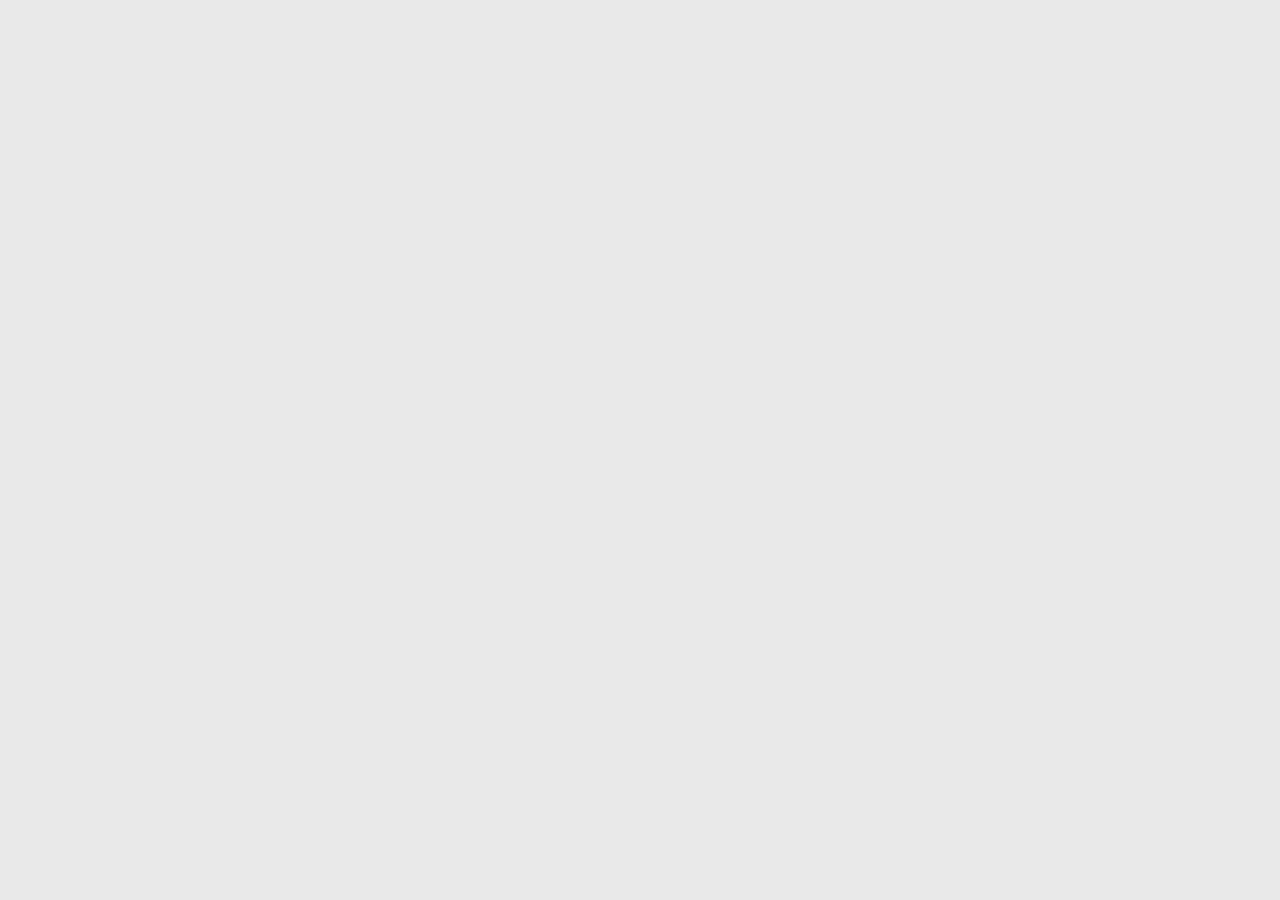
<file: ab_category.html>
<!DOCTYPE html>
<html lang="ko">

<head>
  <meta charset="utf-8">
  <meta name="viewport" content="width=device-width, initial-scale=1.0">
  <link rel="stylesheet" href="./static/css/common.css">
  <link rel="stylesheet" href="./static/css/main.css?v=201026">
  <title></title>
</head>

<body class="body-bg" style="position:relative;">
  <div class="wrap animation_wrap">
    <div class="cat_title">
      <h1>Workshop I</h1>
    </div>
    <div class="cat_contents">
      <div class="session_m_title">
        <div class="session_title">
          <span>중간제목 2</span>
          <span>담당자6/세계김치연구소</span>
          <span>2/13(목), 10:00 ~ 11:00 / Hall A</span>
        </div>
        <div class="sesstion_btn">
          <a href="./question.html?id=1&amp;s_id=43&amp;m_id=1">
            <span></span>
          </a>
        </div>
        <!-- <div class="session_arrow"></div> -->
      </div><!-- m 타이틀 영역 끝 -->
      <div class="session_content_wrap">
        <div class="sesstion_content">
          <div class="ab_cnt">
            <table class="ab_table">
              <tbody>
                <tr>
                  <td>
                    <div class="img-ratio_wrap">
                      <div class="img-ratio_h">
                        <div class="img-ratio_cen"><img src="./static/images/img_human.png" alt=""></div>
                      </div>
                    </div>
                  </td>
                  <td class="ab_title"><a href="./ab_detail.html?id=41">
                      <h1 class="ab_title-h1">국가의 세입·세출의 결산, 국가 및 법률이 정한 단체의 회계검사와 행정기관 및 공무원의 직무에 관한 감찰을 하기 위하여 대통령 소속하에 감사원을 둔다.</h1>
                    </a></td>
                  <td></td>
                </tr>
                <tr>
                  <td class="ab_like" data-id="41"><span class="btn_like"></span></td>
                  <td class="ab_info_wrap"><a href="./ab_detail.html?id=41">
                      <h2 class="ab_name-h2">a담당자4 교수</h2>
                      <p class="ab_info">국제백신연구소<br>(김지은, 한유진, 정은지)<br> <span class="ab_time">2/21(금), 9:00 ~ 9:30</span> / Hall A</p>
                    </a></td>
                  <td></td>
                </tr>
              </tbody>
            </table>
          </div>
          <div class="ab_cnt">
            <table class="ab_table">
              <tbody>
                <tr>
                  <td>
                    <div class="img-ratio_wrap">
                      <div class="img-ratio_h">
                        <div class="img-ratio_cen"><img src="./static/images/img_human.png" alt=""></div>
                      </div>
                    </div>
                  </td>
                  <td class="ab_title"><a href="./ab_detail.html?id=41">
                      <h1 class="ab_title-h1">국가의 세입·세출의 결산, 국가 및 법률이 정한 단체의 회계검사와 행정기관 및 공무원의 직무에 관한 감찰을 하기 위하여 대통령 소속하에 감사원을 둔다.</h1>
                    </a></td>
                  <td></td>
                </tr>
                <tr>
                  <td class="ab_like" data-id="41"><span class="btn_like"></span></td>
                  <td class="ab_info_wrap"><a href="./ab_detail.html?id=41">
                      <h2 class="ab_name-h2">a담당자4 교수</h2>
                      <p class="ab_info">국제백신연구소<br>(김지은, 한유진, 정은지)<br> <span class="ab_time">2/21(금), 9:00 ~ 9:30</span> / Hall A</p>
                    </a></td>
                  <td></td>
                </tr>
              </tbody>
            </table>
          </div>
        </div>
      </div><!--컨텐츠영역 끝-->
      <div class="session_m_title">
        <div class="session_title">
          <span>중간제목 2</span>
          <span>담당자6/세계김치연구소</span>
          <span>2/13(목), 10:00 ~ 11:00 / Hall A</span>
        </div>
        <div class="sesstion_btn">
          <a href="./question.html?id=1&amp;s_id=43&amp;m_id=1">
            <span></span>
          </a>
        </div>
        <!-- <div class="session_arrow"></div> -->
      </div><!-- m 타이틀 영역 끝 -->
      <div class="session_content_wrap">
        <div class="sesstion_content">
          <div class="ab_cnt">
            <table class="ab_table">
              <tbody>
                <tr>
                  <td>
                    <div class="img-ratio_wrap">
                      <div class="img-ratio_h">
                        <div class="img-ratio_cen"><img src="./static/images/img_human.png" alt=""></div>
                      </div>
                    </div>
                  </td>
                  <td class="ab_title"><a href="./ab_detail.html?id=41">
                      <h1 class="ab_title-h1">국가의 세입·세출의 결산, 국가 및 법률이 정한 단체의 회계검사와 행정기관 및 공무원의 직무에 관한 감찰을 하기 위하여 대통령 소속하에 감사원을 둔다.</h1>
                    </a></td>
                  <td></td>
                </tr>
                <tr>
                  <td class="ab_like" data-id="41"><span class="btn_like"></span></td>
                  <td class="ab_info_wrap"><a href="./ab_detail.html?id=41">
                      <h2 class="ab_name-h2">a담당자4 교수</h2>
                      <p class="ab_info">국제백신연구소<br>(김지은, 한유진, 정은지)<br> <span class="ab_time">2/21(금), 9:00 ~ 9:30</span> / Hall A</p>
                    </a></td>
                  <td></td>
                </tr>
              </tbody>
            </table>
          </div>
          <div class="ab_cnt">
            <table class="ab_table">
              <tbody>
                <tr>
                  <td>
                    <div class="img-ratio_wrap">
                      <div class="img-ratio_h">
                        <div class="img-ratio_cen"><img src="./static/images/img_human.png" alt=""></div>
                      </div>
                    </div>
                  </td>
                  <td class="ab_title"><a href="./ab_detail.html?id=41">
                      <h1 class="ab_title-h1">국가의 세입·세출의 결산, 국가 및 법률이 정한 단체의 회계검사와 행정기관 및 공무원의 직무에 관한 감찰을 하기 위하여 대통령 소속하에 감사원을 둔다.</h1>
                    </a></td>
                  <td></td>
                </tr>
                <tr>
                  <td class="ab_like" data-id="41"><span class="btn_like"></span></td>
                  <td class="ab_info_wrap"><a href="./ab_detail.html?id=41">
                      <h2 class="ab_name-h2">a담당자4 교수</h2>
                      <p class="ab_info">국제백신연구소<br>(김지은, 한유진, 정은지)<br> <span class="ab_time">2/21(금), 9:00 ~ 9:30</span> / Hall A</p>
                    </a></td>
                  <td></td>
                </tr>
              </tbody>
            </table>
          </div>
        </div>
      </div><!--컨텐츠영역 끝-->
    </div>
    <div class="pop_bg"></div>
    <div class="pop_wrap not_vc">
      <div class="pop_content">
        <div class="pop_btn-x">
          <span></span>
        </div>
        <h1 class="h1-pop_title"></h1>
        <button class="btn-submit btn-pop_submit" onclick="MainModule.hidePop()">완료</button>
      </div>
    </div>
  </div>
  <script src="./static/lib/jquery-1.12.4.min.js"></script>
  <script src="./static/js/main.js?v=5"></script>
  <script src="./static/js/abCategory.js?v=201026"></script>
</body>

</html>
</file>
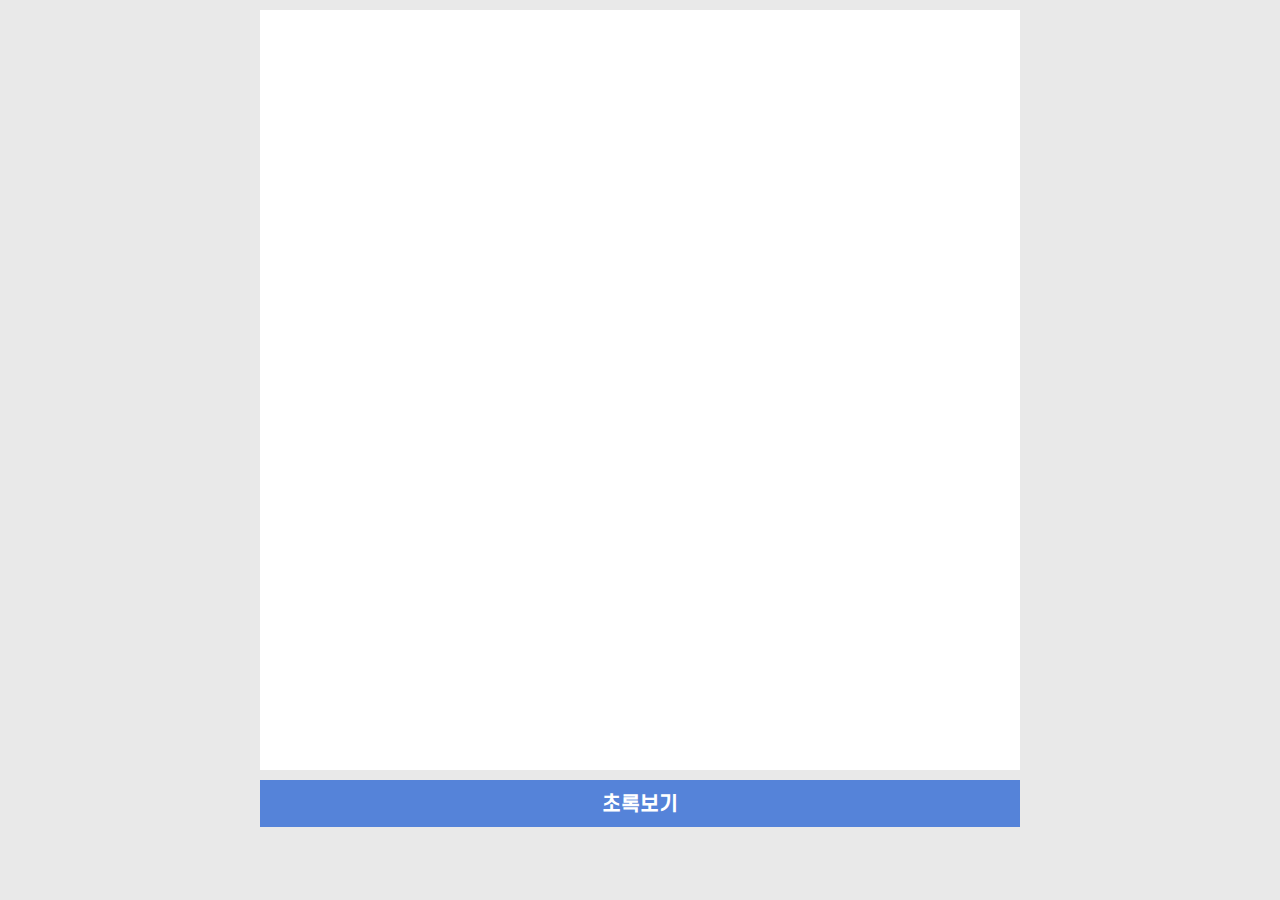
<file: ab_detail.html>
<!DOCTYPE html>
<html lang="ko">
  <head>
    <meta charset="utf-8">
    <meta name="viewport" content="width=device-width, initial-scale=1.0">
    <link rel="stylesheet" href="./static/css/common.css">
    <link rel="stylesheet" href="./static/css/main.css?v=201027">
    <title></title>
  </head>
  <body class="body-bg" style="position:relative;">
    <div class="wrap">
      <div class="wrap_w">
        <div class="detail_wrap">
          <!-- <div class="like_wrap">
            <span class="btn_like active"></span>
          </div>
          <h1 class="detail_title">2020년 한국 경제 어디로 가야 하는지 전문가 패널을 모시고 들어보는 세션</h1>
          <table class="ab_table">
            <tr>
              <td>
                <div class="img-ratio_wrap">
                  <div class="img-ratio_h">
                    <div class="img-ratio_cen">
                      <img src="./static/images/img_human.png" alt="">
                    </div>
                  </div>
                </div>
              </td>
              <td class="ab_info_wrap">
                <h2 class="ab_name-h2">나대한교수</h2>
                <p class="ab_info">대한국제대학교 생명공학연구실<br>
                (홍길동, 김한국, 김사랑)<br>
                RoomA <span class="ab_time">(09:00 ~ 10:00 )</span></p>
              </td>
              <td></td>
            </tr>
          </table>
          <hr class="hr-division">
          <div class="detail_content_wrap">
            MICE 행사참가자와 주최기관, 운영실무자 모두의 만족도 향상을 위한 App입니다. <br />
            한번 배포되면 수정하기 어려웠던 인쇄물과는 달리<br />
            실시간으로 정보수정이 가능하여 예산절감은 물론 현장운영에도 효율적입니다.<br />
            <br />
            <br />
            주요기능 : 행사일반, 학술운영, 전시운영, 연회 및 만찬운영, 참가자네트워킹 기능으로 <br />
            구성<br />
            <br />
            -행사장안내, 프로그램 및 즐겨찾기, 연사소개 및 발표자료다운로드<br />
            -설문 및 투표기능<br />
            -최신 비콘(근거리 블루투스통신)기술을 이용한 현장참가자파악, 현장참가자간 <br />
            문자전송<br />
            -전시부스방문자파악, 전시업체리스트 및 바이어와의 1:1상담<br />
            -참가자조회 및 대화창, 좌장에 질문하기, 발언권신청, 연회좌석안내<br />
            -수송 및 셔틀버스일정, 셔틀버스위치 모니터링<br />
            -Lost & Found, 24시 Call Center 등<br />
            -기타. 행사의 특성에 따라 Customizing이 가능<br />
            -주관기관/학회/기업 이름으로 된 어플 제작<br />
          </div> -->
        </div>
        <a href="#" id="abstractHref" target="_blank"><button class="btn-submit mt-10">초록보기</button></a>
      </div>
      <div class="pop_bg"></div>
      <div class="pop_wrap not_vc">
        <div class="pop_content">
          <div class="pop_btn-x">
            <span></span>
          </div>
          <h1 class="h1-pop_title"></h1>
          <button class="btn-submit btn-pop_submit" onclick="MainModule.hidePop()">완료</button>
        </div>
      </div>
    </div>
    <script src="./static/lib/jquery-1.12.4.min.js"></script>
    <script src="./static/js/main.js?v=1"></script>
    <script src="./static/js/abDetail.js?v=201026"></script>
  </body>
</html>
</file>
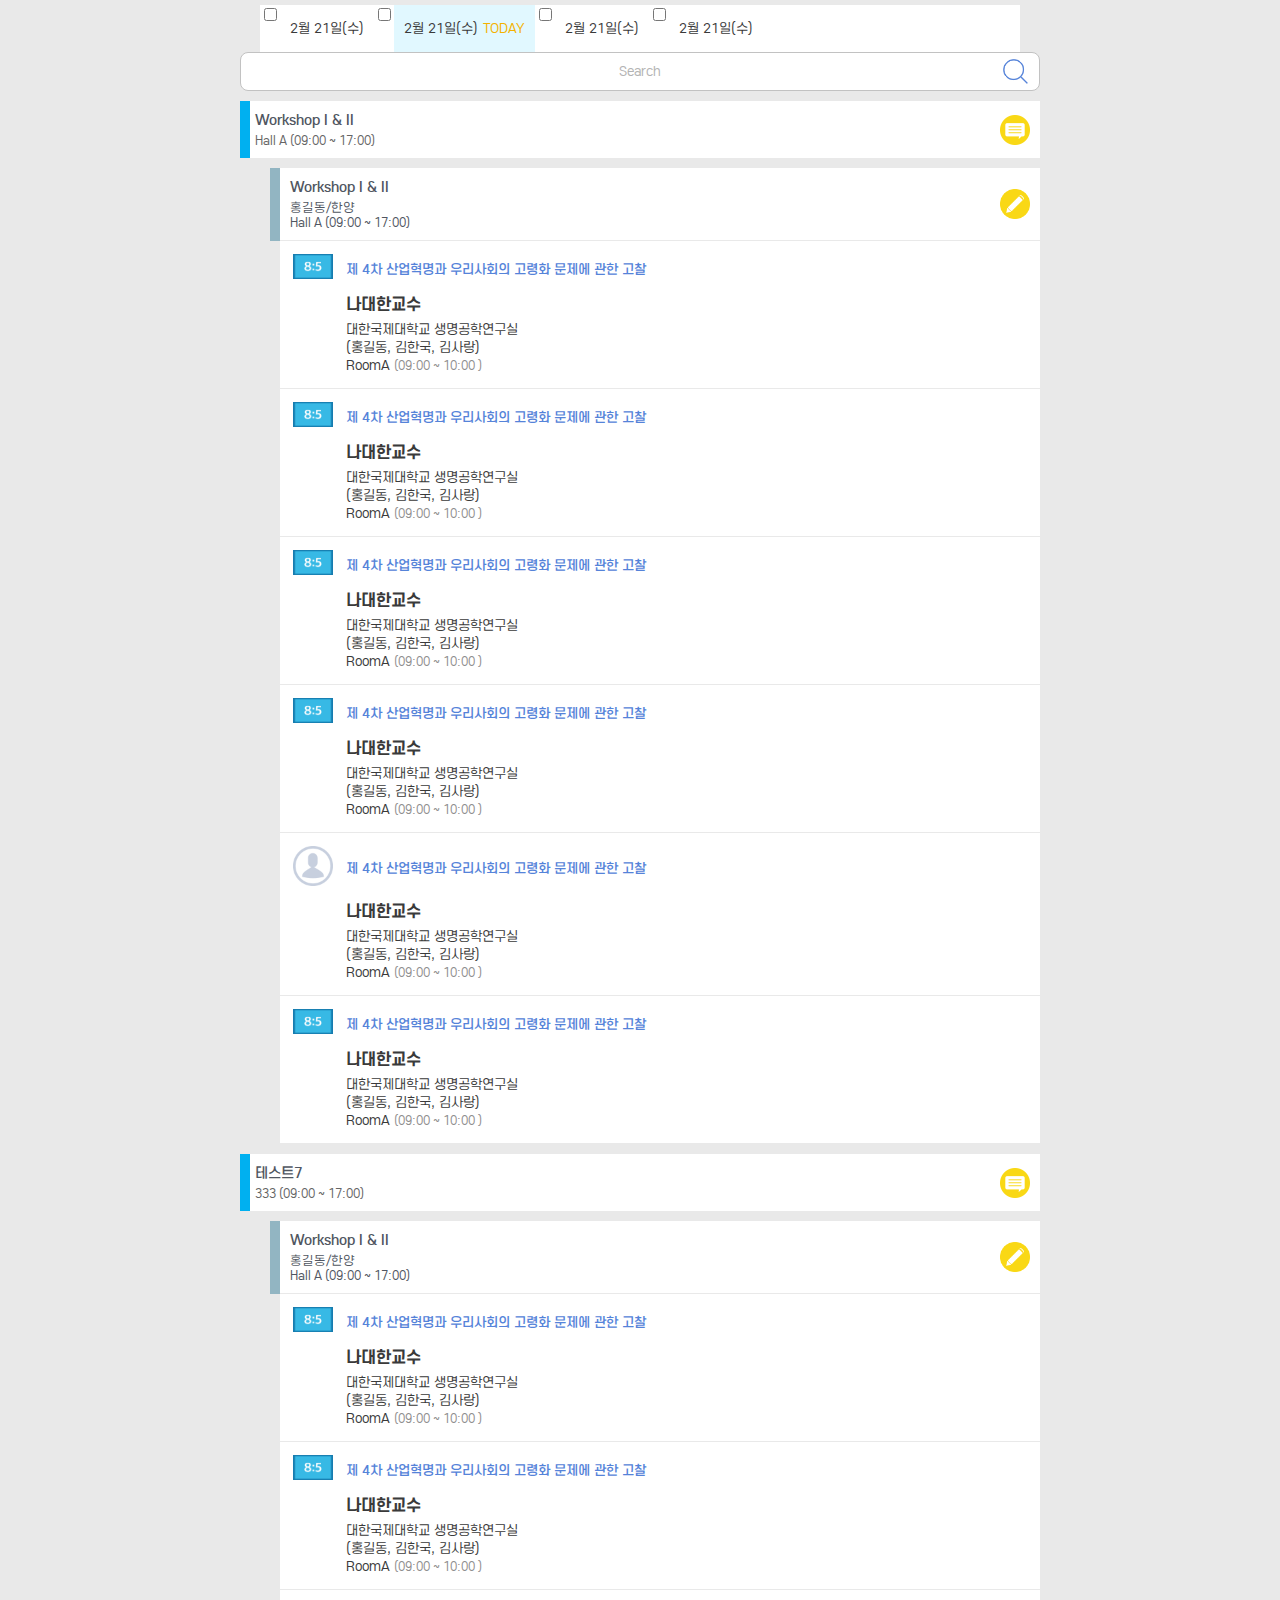
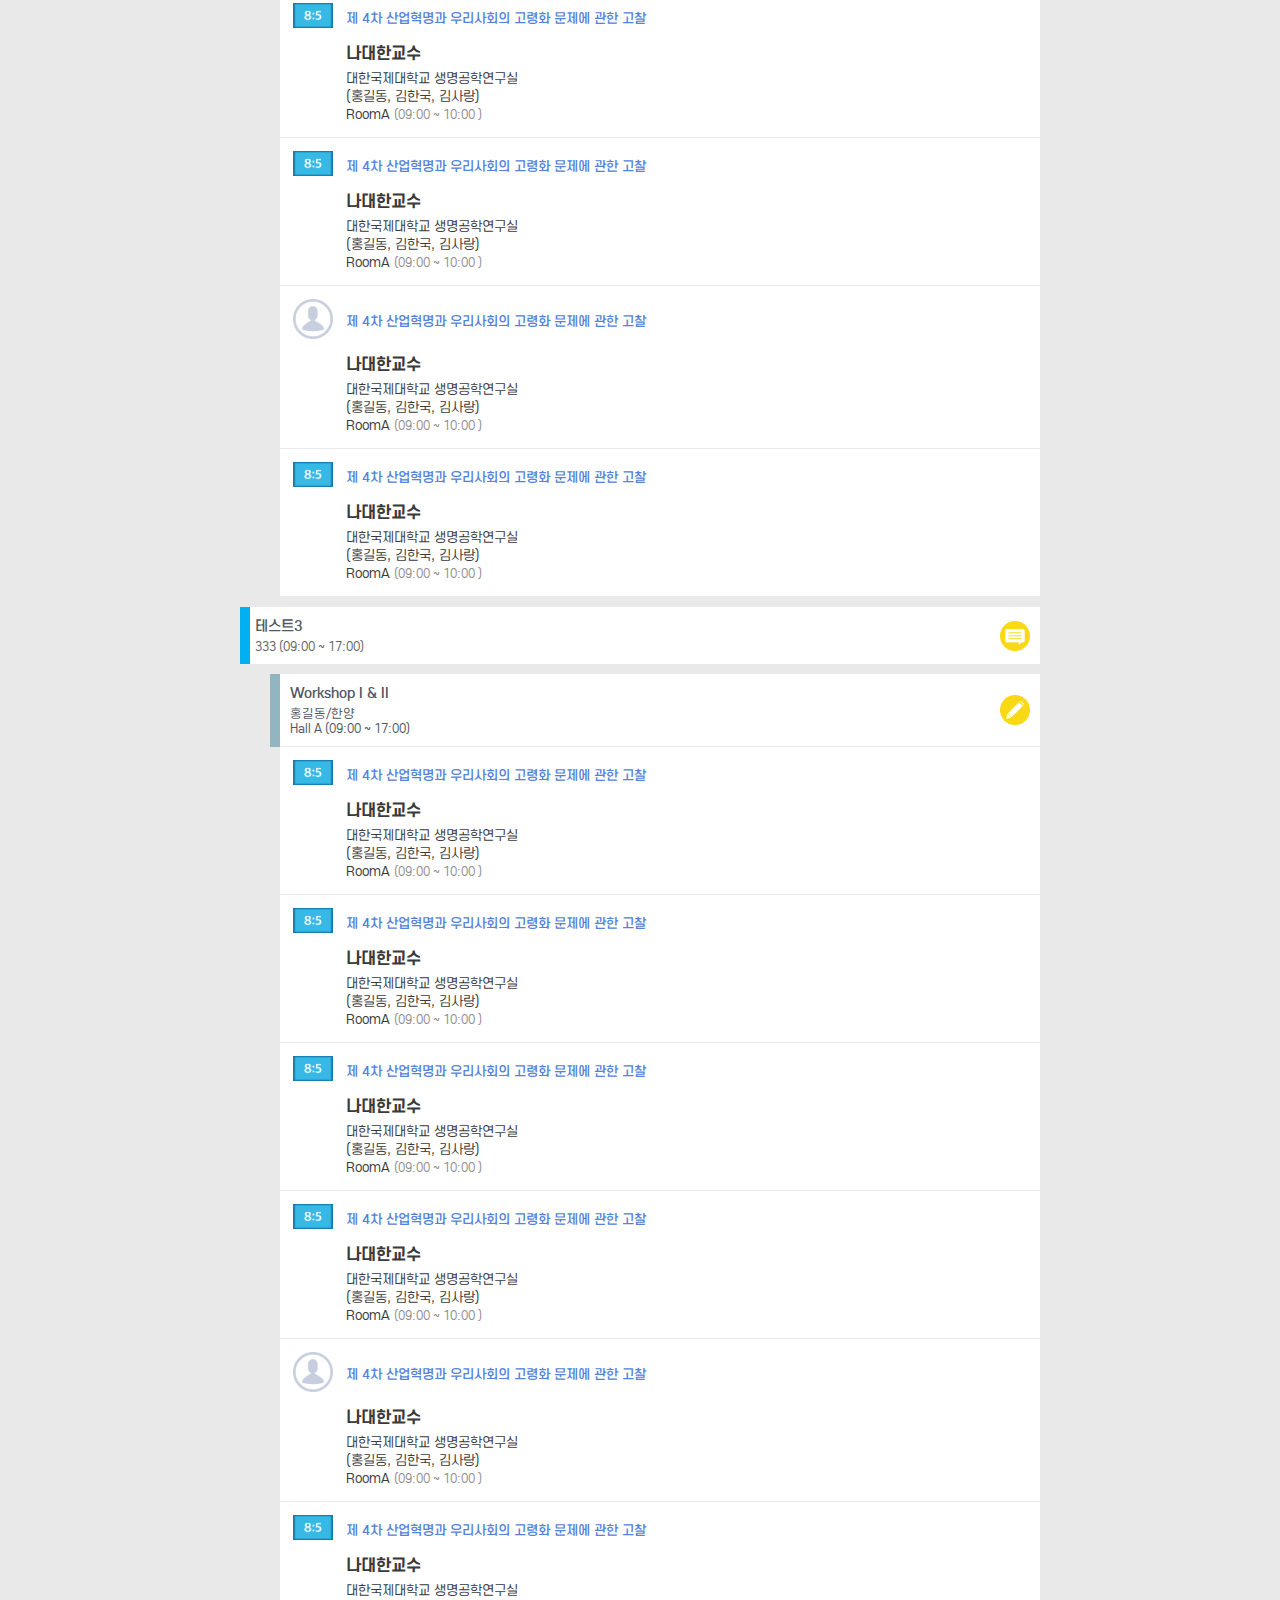
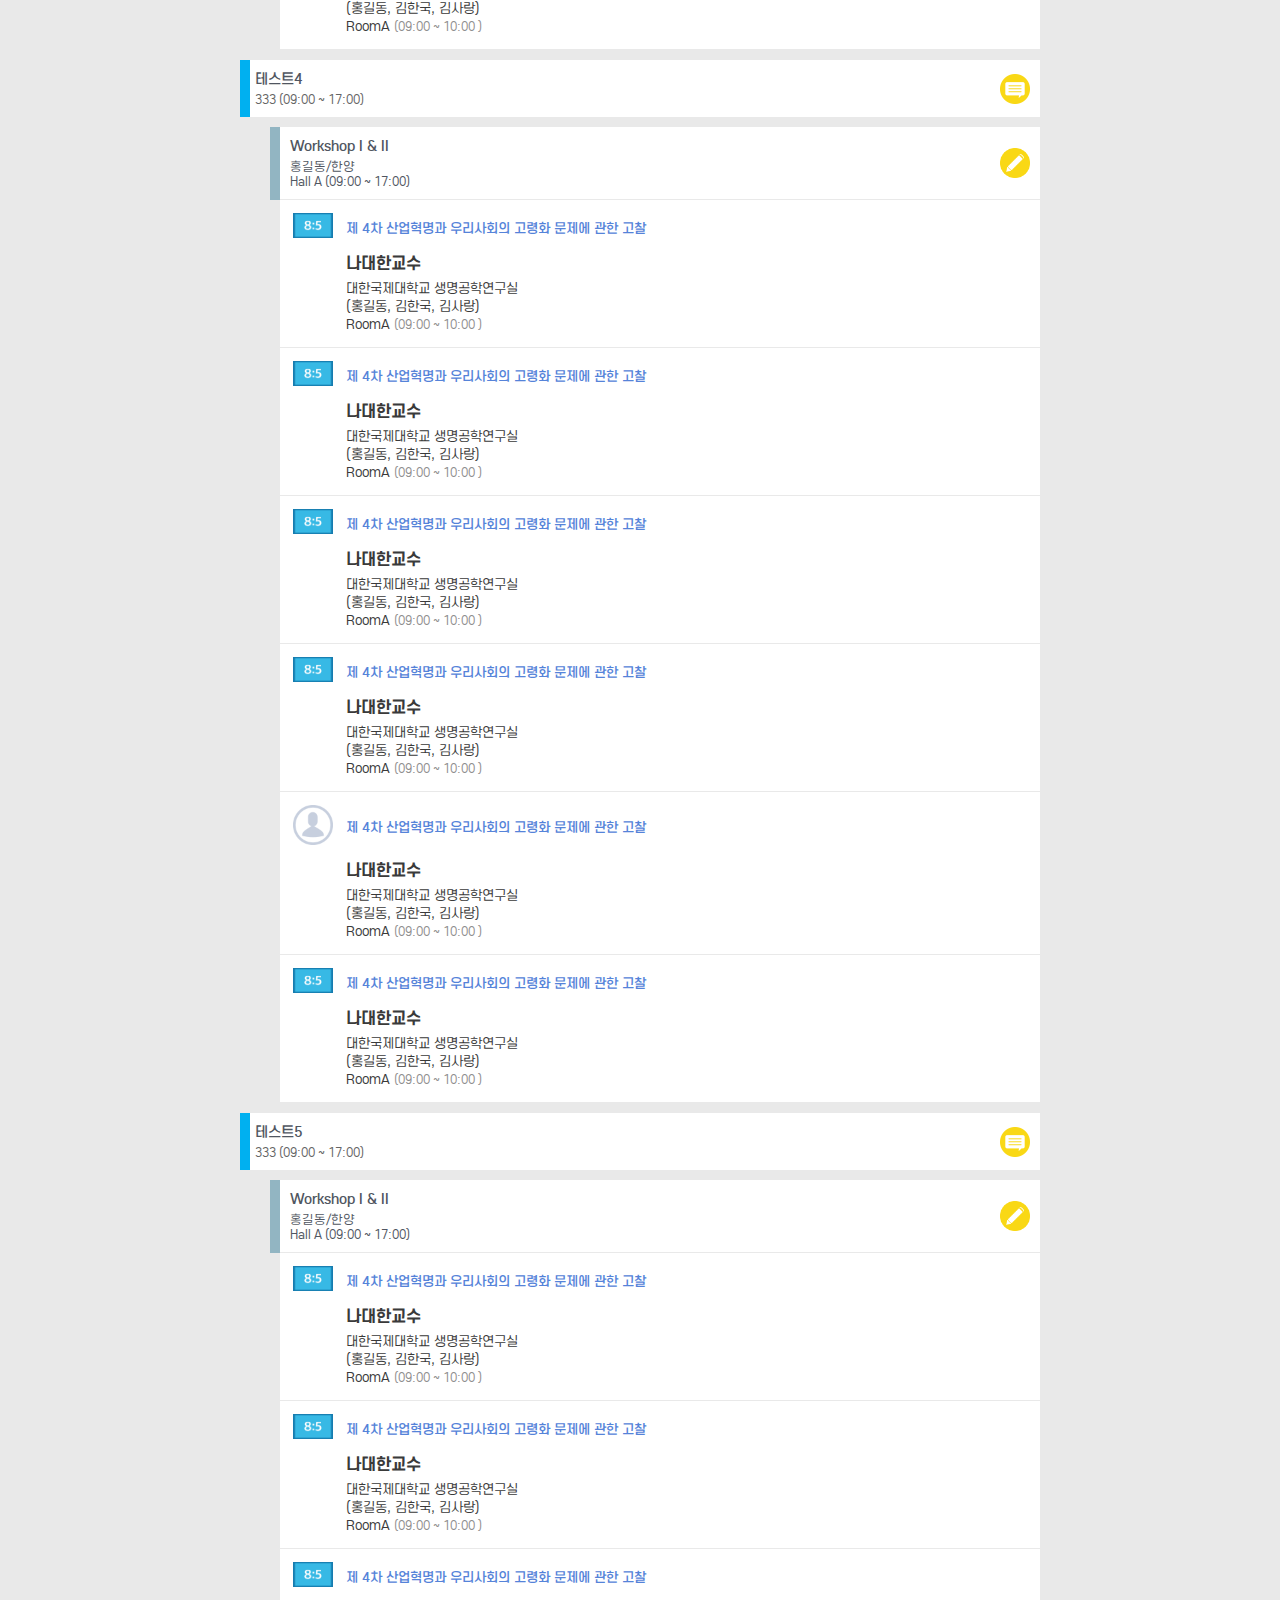
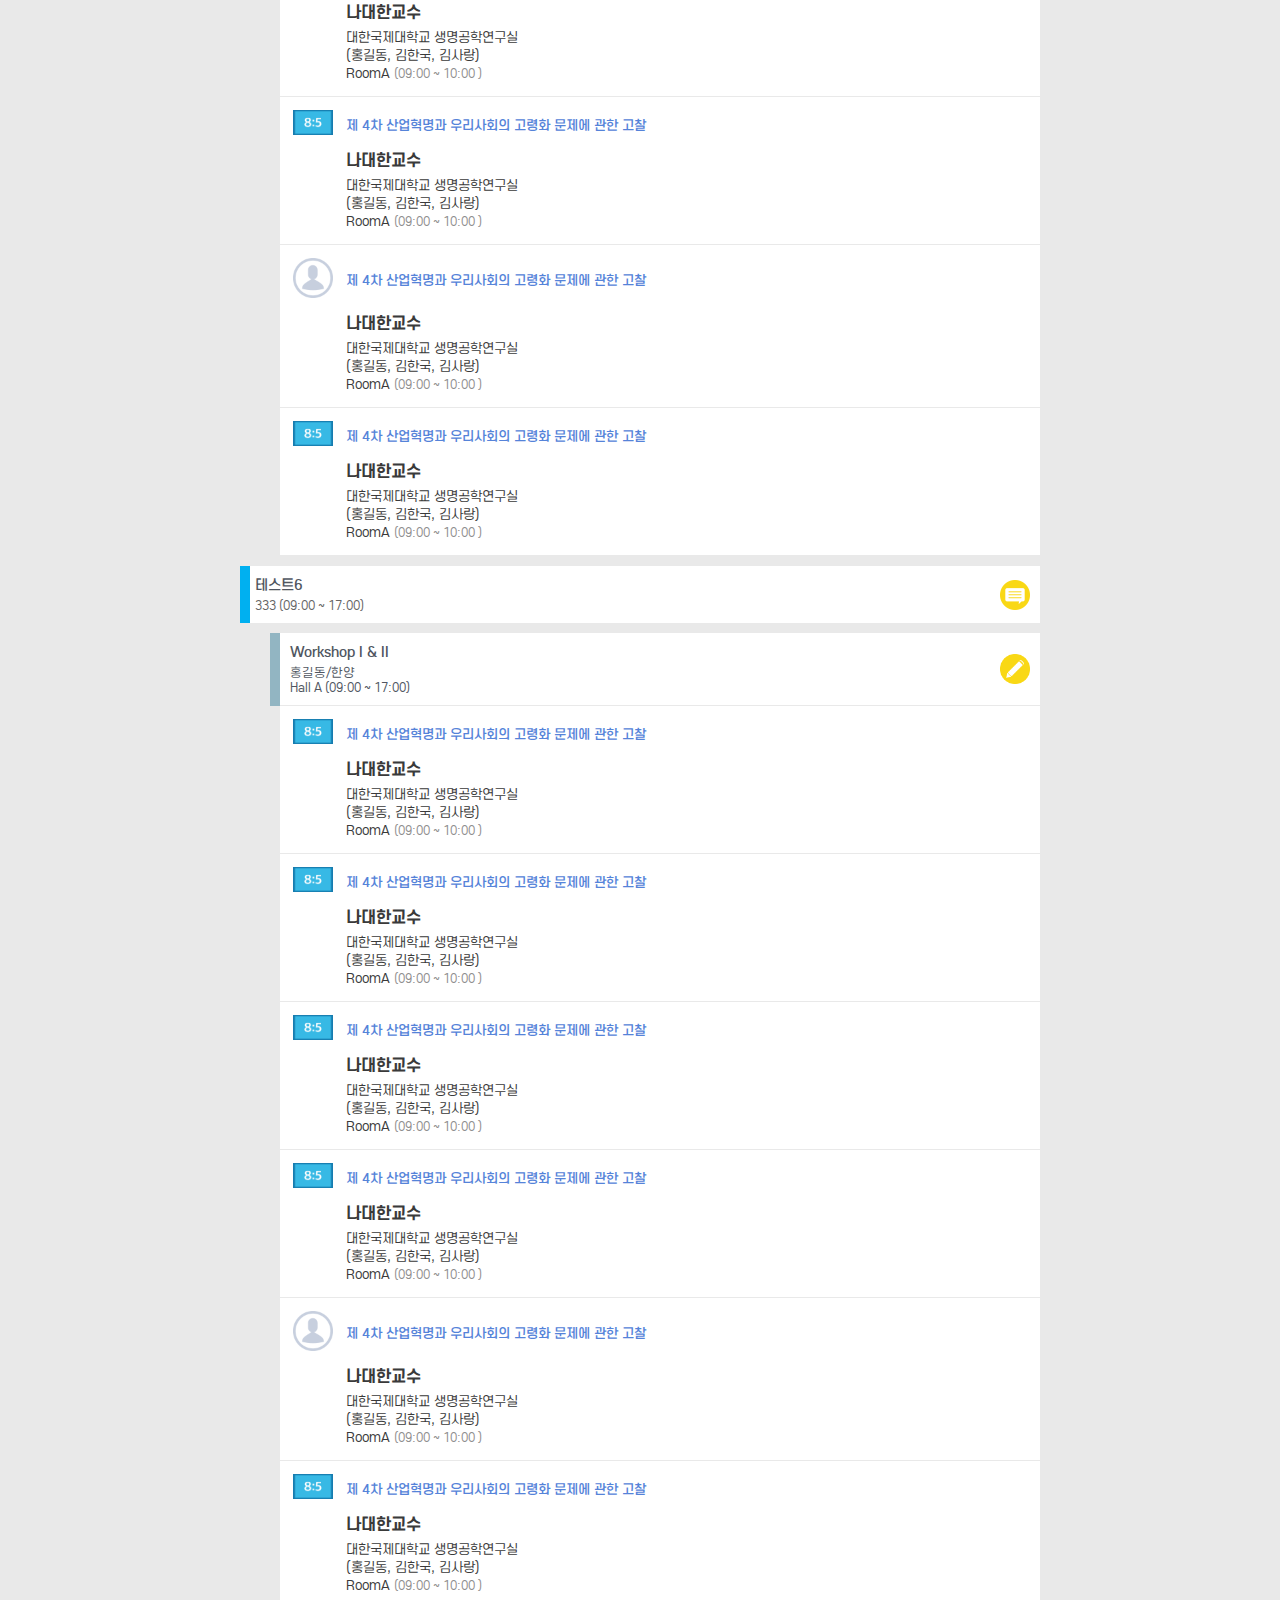
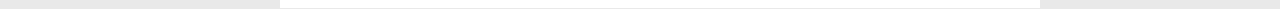
<file: ab_list.html>
<!DOCTYPE html>
<html lang="ko">
  <head>
    <meta charset="utf-8">
    <meta name="viewport" content="width=device-width, initial-scale=1.0">
    <link rel="stylesheet" href="./static/css/common.css">
    <link rel="stylesheet" href="./static/css/main.css?v=201026">
    <title></title>
  </head>
  <body class="body-bg">
    <div class="wrap">
      <div class="date_wrap">
        <div class="date_cnts">
            <input type="checkbox" id="date1" name="" value="">
            <label for="date1" class="date_cnt"><span>2월 21일(수)</span></label>
            <input type="checkbox" id="date2" name="" value="">
            <label for="date2" class="date_cnt active"><span>2월 21일(수)</span></label>
            <input type="checkbox" id="date3" name="" value="">
            <label for="date3" class="date_cnt"><span>2월 21일(수)</span></label>
            <input type="checkbox" id="date4" name="" value="">
            <label for="date4" class="date_cnt"><span>2월 21일(수)</span></label>
        </div>
      </div>
      <div class="pr">
        <span class="ic_scroll"></span>
      </div>
      <div class="search_wrap">
        <input type="text" name="" value="" placeholder="Search">
        <button type="button"></button>
      </div>
      <div class="ab_list_wrap">
        <div class="session_cnt_wrap">
          <div class="session_l_title">
            <div class="session_title">
              <span>Workshop I & II</span>
              <span>Hall A (09:00 ~ 17:00)</span>
            </div>
            <div class="sesstion_btn">
              <span></span>
            </div>
          </div>
          <div class="session_m_title">
            <div class="session_title">
              <span>Workshop I & II</span>
              <span>홍길동/한양</span>
              <span>Hall A (09:00 ~ 17:00)</span>
            </div>
            <div class="sesstion_btn">
              <span></span>
            </div>
          </div>
          <div class="session_content_wrap">
            <div class="sesstion_content">
              <div class="ab_cnt">
                <table class="ab_table">
                  <tr>
                    <td>
                      <div class="img-ratio_wrap">
                        <div class="img-ratio_h">
                          <div class="img-ratio_cen">
                            <img src="./static/images/testpho_6.png" alt="">
                          </div>
                        </div>
                      </div>
                    </td>
                    <td class="ab_title">
                      <h1 class="ab_title-h1">제 4차 산업혁명과 우리사회의 고령화 문제에 관한 고찰</h1>
                    </td>
                    <td></td>
                  </tr>
                  <tr>
                    <td>
                    </td>
                    <td class="ab_info_wrap">
                      <h2 class="ab_name-h2">나대한교수</h2>
                      <p class="ab_info">대한국제대학교 생명공학연구실<br />
                      (홍길동, 김한국, 김사랑)<br />
                      RoomA <span class="ab_time">(09:00 ~ 10:00 )</span></p>
                    </td>
                    <td></td>
                  </tr>
                </table>
              </div>
              <div class="ab_cnt">
                <table class="ab_table">
                  <tr>
                    <td>
                      <div class="img-ratio_wrap">
                        <div class="img-ratio_h">
                          <div class="img-ratio_cen">
                            <img src="./static/images/testpho_6.png" alt="">
                          </div>
                        </div>
                      </div>
                    </td>
                    <td class="ab_title">
                      <h1 class="ab_title-h1">제 4차 산업혁명과 우리사회의 고령화 문제에 관한 고찰</h1>
                    </td>
                    <td></td>
                  </tr>
                  <tr>
                    <td>
                    </td>
                    <td class="ab_info_wrap">
                      <h2 class="ab_name-h2">나대한교수</h2>
                      <p class="ab_info">대한국제대학교 생명공학연구실<br />
                      (홍길동, 김한국, 김사랑)<br />
                      RoomA <span class="ab_time">(09:00 ~ 10:00 )</span></p>
                    </td>
                    <td></td>
                  </tr>
                </table>
              </div>
              <div class="ab_cnt">
                <table class="ab_table">
                  <tr>
                    <td>
                      <div class="img-ratio_wrap">
                        <div class="img-ratio_h">
                          <div class="img-ratio_cen">
                            <img src="./static/images/testpho_6.png" alt="">
                          </div>
                        </div>
                      </div>
                    </td>
                    <td class="ab_title">
                      <h1 class="ab_title-h1">제 4차 산업혁명과 우리사회의 고령화 문제에 관한 고찰</h1>
                    </td>
                    <td></td>
                  </tr>
                  <tr>
                    <td>
                    </td>
                    <td class="ab_info_wrap">
                      <h2 class="ab_name-h2">나대한교수</h2>
                      <p class="ab_info">대한국제대학교 생명공학연구실<br />
                      (홍길동, 김한국, 김사랑)<br />
                      RoomA <span class="ab_time">(09:00 ~ 10:00 )</span></p>
                    </td>
                    <td></td>
                  </tr>
                </table>
              </div>
              <div class="ab_cnt">
                <table class="ab_table">
                  <tr>
                    <td>
                      <div class="img-ratio_wrap">
                        <div class="img-ratio_h">
                          <div class="img-ratio_cen">
                            <img src="./static/images/testpho_6.png" alt="">
                          </div>
                        </div>
                      </div>
                    </td>
                    <td class="ab_title">
                      <h1 class="ab_title-h1">제 4차 산업혁명과 우리사회의 고령화 문제에 관한 고찰</h1>
                    </td>
                    <td></td>
                  </tr>
                  <tr>
                    <td>
                    </td>
                    <td class="ab_info_wrap">
                      <h2 class="ab_name-h2">나대한교수</h2>
                      <p class="ab_info">대한국제대학교 생명공학연구실<br />
                      (홍길동, 김한국, 김사랑)<br />
                      RoomA <span class="ab_time">(09:00 ~ 10:00 )</span></p>
                    </td>
                    <td></td>
                  </tr>
                </table>
              </div>
              <div class="ab_cnt">
                <table class="ab_table">
                  <tr>
                    <td>
                      <div class="img-ratio_wrap">
                        <div class="img-ratio_h">
                          <div class="img-ratio_cen">
                            <img src="./static/images/img_human.png" alt="">
                          </div>
                        </div>
                      </div>
                    </td>
                    <td class="ab_title">
                      <h1 class="ab_title-h1">제 4차 산업혁명과 우리사회의 고령화 문제에 관한 고찰</h1>
                    </td>
                    <td></td>
                  </tr>
                  <tr>
                    <td>
                    </td>
                    <td class="ab_info_wrap">
                      <h2 class="ab_name-h2">나대한교수</h2>
                      <p class="ab_info">대한국제대학교 생명공학연구실<br />
                      (홍길동, 김한국, 김사랑)<br />
                      RoomA <span class="ab_time">(09:00 ~ 10:00 )</span></p>
                    </td>
                    <td></td>
                  </tr>
                </table>
              </div>
              <div class="ab_cnt">
                <table class="ab_table">
                  <tr>
                    <td>
                      <div class="img-ratio_wrap">
                        <div class="img-ratio_h">
                          <div class="img-ratio_cen">
                            <img src="./static/images/testpho_6.png" alt="">
                          </div>
                        </div>
                      </div>
                    </td>
                    <td class="ab_title">
                      <h1 class="ab_title-h1">제 4차 산업혁명과 우리사회의 고령화 문제에 관한 고찰</h1>
                    </td>
                    <td></td>
                  </tr>
                  <tr>
                    <td>
                    </td>
                    <td class="ab_info_wrap">
                      <h2 class="ab_name-h2">나대한교수</h2>
                      <p class="ab_info">대한국제대학교 생명공학연구실<br />
                      (홍길동, 김한국, 김사랑)<br />
                      RoomA <span class="ab_time">(09:00 ~ 10:00 )</span></p>
                    </td>
                    <td></td>
                  </tr>
                </table>
              </div>
            </div>
          </div>
        </div>
        <div class="session_cnt_wrap">
          <div class="session_l_title">
            <div class="session_title">
              <span>테스트7</span>
              <span>333 (09:00 ~ 17:00)</span>
            </div>
            <div class="sesstion_btn">
              <span></span>
            </div>
          </div>
          <div class="session_m_title">
            <div class="session_title">
              <span>Workshop I & II</span>
              <span>홍길동/한양</span>
              <span>Hall A (09:00 ~ 17:00)</span>
            </div>
            <div class="sesstion_btn">
              <span></span>
            </div>
          </div>
          <div class="session_content_wrap">
            <div class="sesstion_content">
              <div class="ab_cnt">
                <table class="ab_table">
                  <tr>
                    <td>
                      <div class="img-ratio_wrap">
                        <div class="img-ratio_h">
                          <div class="img-ratio_cen">
                            <img src="./static/images/testpho_6.png" alt="">
                          </div>
                        </div>
                      </div>
                    </td>
                    <td class="ab_title">
                      <h1 class="ab_title-h1">제 4차 산업혁명과 우리사회의 고령화 문제에 관한 고찰</h1>
                    </td>
                    <td></td>
                  </tr>
                  <tr>
                    <td>
                    </td>
                    <td class="ab_info_wrap">
                      <h2 class="ab_name-h2">나대한교수</h2>
                      <p class="ab_info">대한국제대학교 생명공학연구실<br />
                      (홍길동, 김한국, 김사랑)<br />
                      RoomA <span class="ab_time">(09:00 ~ 10:00 )</span></p>
                    </td>
                    <td></td>
                  </tr>
                </table>
              </div>
              <div class="ab_cnt">
                <table class="ab_table">
                  <tr>
                    <td>
                      <div class="img-ratio_wrap">
                        <div class="img-ratio_h">
                          <div class="img-ratio_cen">
                            <img src="./static/images/testpho_6.png" alt="">
                          </div>
                        </div>
                      </div>
                    </td>
                    <td class="ab_title">
                      <h1 class="ab_title-h1">제 4차 산업혁명과 우리사회의 고령화 문제에 관한 고찰</h1>
                    </td>
                    <td></td>
                  </tr>
                  <tr>
                    <td>
                    </td>
                    <td class="ab_info_wrap">
                      <h2 class="ab_name-h2">나대한교수</h2>
                      <p class="ab_info">대한국제대학교 생명공학연구실<br />
                      (홍길동, 김한국, 김사랑)<br />
                      RoomA <span class="ab_time">(09:00 ~ 10:00 )</span></p>
                    </td>
                    <td></td>
                  </tr>
                </table>
              </div>
              <div class="ab_cnt">
                <table class="ab_table">
                  <tr>
                    <td>
                      <div class="img-ratio_wrap">
                        <div class="img-ratio_h">
                          <div class="img-ratio_cen">
                            <img src="./static/images/testpho_6.png" alt="">
                          </div>
                        </div>
                      </div>
                    </td>
                    <td class="ab_title">
                      <h1 class="ab_title-h1">제 4차 산업혁명과 우리사회의 고령화 문제에 관한 고찰</h1>
                    </td>
                    <td></td>
                  </tr>
                  <tr>
                    <td>
                    </td>
                    <td class="ab_info_wrap">
                      <h2 class="ab_name-h2">나대한교수</h2>
                      <p class="ab_info">대한국제대학교 생명공학연구실<br />
                      (홍길동, 김한국, 김사랑)<br />
                      RoomA <span class="ab_time">(09:00 ~ 10:00 )</span></p>
                    </td>
                    <td></td>
                  </tr>
                </table>
              </div>
              <div class="ab_cnt">
                <table class="ab_table">
                  <tr>
                    <td>
                      <div class="img-ratio_wrap">
                        <div class="img-ratio_h">
                          <div class="img-ratio_cen">
                            <img src="./static/images/testpho_6.png" alt="">
                          </div>
                        </div>
                      </div>
                    </td>
                    <td class="ab_title">
                      <h1 class="ab_title-h1">제 4차 산업혁명과 우리사회의 고령화 문제에 관한 고찰</h1>
                    </td>
                    <td></td>
                  </tr>
                  <tr>
                    <td>
                    </td>
                    <td class="ab_info_wrap">
                      <h2 class="ab_name-h2">나대한교수</h2>
                      <p class="ab_info">대한국제대학교 생명공학연구실<br />
                      (홍길동, 김한국, 김사랑)<br />
                      RoomA <span class="ab_time">(09:00 ~ 10:00 )</span></p>
                    </td>
                    <td></td>
                  </tr>
                </table>
              </div>
              <div class="ab_cnt">
                <table class="ab_table">
                  <tr>
                    <td>
                      <div class="img-ratio_wrap">
                        <div class="img-ratio_h">
                          <div class="img-ratio_cen">
                            <img src="./static/images/img_human.png" alt="">
                          </div>
                        </div>
                      </div>
                    </td>
                    <td class="ab_title">
                      <h1 class="ab_title-h1">제 4차 산업혁명과 우리사회의 고령화 문제에 관한 고찰</h1>
                    </td>
                    <td></td>
                  </tr>
                  <tr>
                    <td>
                    </td>
                    <td class="ab_info_wrap">
                      <h2 class="ab_name-h2">나대한교수</h2>
                      <p class="ab_info">대한국제대학교 생명공학연구실<br />
                      (홍길동, 김한국, 김사랑)<br />
                      RoomA <span class="ab_time">(09:00 ~ 10:00 )</span></p>
                    </td>
                    <td></td>
                  </tr>
                </table>
              </div>
              <div class="ab_cnt">
                <table class="ab_table">
                  <tr>
                    <td>
                      <div class="img-ratio_wrap">
                        <div class="img-ratio_h">
                          <div class="img-ratio_cen">
                            <img src="./static/images/testpho_6.png" alt="">
                          </div>
                        </div>
                      </div>
                    </td>
                    <td class="ab_title">
                      <h1 class="ab_title-h1">제 4차 산업혁명과 우리사회의 고령화 문제에 관한 고찰</h1>
                    </td>
                    <td></td>
                  </tr>
                  <tr>
                    <td>
                    </td>
                    <td class="ab_info_wrap">
                      <h2 class="ab_name-h2">나대한교수</h2>
                      <p class="ab_info">대한국제대학교 생명공학연구실<br />
                      (홍길동, 김한국, 김사랑)<br />
                      RoomA <span class="ab_time">(09:00 ~ 10:00 )</span></p>
                    </td>
                    <td></td>
                  </tr>
                </table>
              </div>
            </div>
          </div>
        </div>
        <div class="session_cnt_wrap">
          <div class="session_l_title">
            <div class="session_title">
              <span>테스트3</span>
              <span>333 (09:00 ~ 17:00)</span>
            </div>
            <div class="sesstion_btn">
              <span></span>
            </div>
          </div>
          <div class="session_m_title">
            <div class="session_title">
              <span>Workshop I & II</span>
              <span>홍길동/한양</span>
              <span>Hall A (09:00 ~ 17:00)</span>
            </div>
            <div class="sesstion_btn">
              <span></span>
            </div>
          </div>
          <div class="session_content_wrap">
            <div class="sesstion_content">
              <div class="ab_cnt">
                <table class="ab_table">
                  <tr>
                    <td>
                      <div class="img-ratio_wrap">
                        <div class="img-ratio_h">
                          <div class="img-ratio_cen">
                            <img src="./static/images/testpho_6.png" alt="">
                          </div>
                        </div>
                      </div>
                    </td>
                    <td class="ab_title">
                      <h1 class="ab_title-h1">제 4차 산업혁명과 우리사회의 고령화 문제에 관한 고찰</h1>
                    </td>
                    <td></td>
                  </tr>
                  <tr>
                    <td>
                    </td>
                    <td class="ab_info_wrap">
                      <h2 class="ab_name-h2">나대한교수</h2>
                      <p class="ab_info">대한국제대학교 생명공학연구실<br />
                      (홍길동, 김한국, 김사랑)<br />
                      RoomA <span class="ab_time">(09:00 ~ 10:00 )</span></p>
                    </td>
                    <td></td>
                  </tr>
                </table>
              </div>
              <div class="ab_cnt">
                <table class="ab_table">
                  <tr>
                    <td>
                      <div class="img-ratio_wrap">
                        <div class="img-ratio_h">
                          <div class="img-ratio_cen">
                            <img src="./static/images/testpho_6.png" alt="">
                          </div>
                        </div>
                      </div>
                    </td>
                    <td class="ab_title">
                      <h1 class="ab_title-h1">제 4차 산업혁명과 우리사회의 고령화 문제에 관한 고찰</h1>
                    </td>
                    <td></td>
                  </tr>
                  <tr>
                    <td>
                    </td>
                    <td class="ab_info_wrap">
                      <h2 class="ab_name-h2">나대한교수</h2>
                      <p class="ab_info">대한국제대학교 생명공학연구실<br />
                      (홍길동, 김한국, 김사랑)<br />
                      RoomA <span class="ab_time">(09:00 ~ 10:00 )</span></p>
                    </td>
                    <td></td>
                  </tr>
                </table>
              </div>
              <div class="ab_cnt">
                <table class="ab_table">
                  <tr>
                    <td>
                      <div class="img-ratio_wrap">
                        <div class="img-ratio_h">
                          <div class="img-ratio_cen">
                            <img src="./static/images/testpho_6.png" alt="">
                          </div>
                        </div>
                      </div>
                    </td>
                    <td class="ab_title">
                      <h1 class="ab_title-h1">제 4차 산업혁명과 우리사회의 고령화 문제에 관한 고찰</h1>
                    </td>
                    <td></td>
                  </tr>
                  <tr>
                    <td>
                    </td>
                    <td class="ab_info_wrap">
                      <h2 class="ab_name-h2">나대한교수</h2>
                      <p class="ab_info">대한국제대학교 생명공학연구실<br />
                      (홍길동, 김한국, 김사랑)<br />
                      RoomA <span class="ab_time">(09:00 ~ 10:00 )</span></p>
                    </td>
                    <td></td>
                  </tr>
                </table>
              </div>
              <div class="ab_cnt">
                <table class="ab_table">
                  <tr>
                    <td>
                      <div class="img-ratio_wrap">
                        <div class="img-ratio_h">
                          <div class="img-ratio_cen">
                            <img src="./static/images/testpho_6.png" alt="">
                          </div>
                        </div>
                      </div>
                    </td>
                    <td class="ab_title">
                      <h1 class="ab_title-h1">제 4차 산업혁명과 우리사회의 고령화 문제에 관한 고찰</h1>
                    </td>
                    <td></td>
                  </tr>
                  <tr>
                    <td>
                    </td>
                    <td class="ab_info_wrap">
                      <h2 class="ab_name-h2">나대한교수</h2>
                      <p class="ab_info">대한국제대학교 생명공학연구실<br />
                      (홍길동, 김한국, 김사랑)<br />
                      RoomA <span class="ab_time">(09:00 ~ 10:00 )</span></p>
                    </td>
                    <td></td>
                  </tr>
                </table>
              </div>
              <div class="ab_cnt">
                <table class="ab_table">
                  <tr>
                    <td>
                      <div class="img-ratio_wrap">
                        <div class="img-ratio_h">
                          <div class="img-ratio_cen">
                            <img src="./static/images/img_human.png" alt="">
                          </div>
                        </div>
                      </div>
                    </td>
                    <td class="ab_title">
                      <h1 class="ab_title-h1">제 4차 산업혁명과 우리사회의 고령화 문제에 관한 고찰</h1>
                    </td>
                    <td></td>
                  </tr>
                  <tr>
                    <td>
                    </td>
                    <td class="ab_info_wrap">
                      <h2 class="ab_name-h2">나대한교수</h2>
                      <p class="ab_info">대한국제대학교 생명공학연구실<br />
                      (홍길동, 김한국, 김사랑)<br />
                      RoomA <span class="ab_time">(09:00 ~ 10:00 )</span></p>
                    </td>
                    <td></td>
                  </tr>
                </table>
              </div>
              <div class="ab_cnt">
                <table class="ab_table">
                  <tr>
                    <td>
                      <div class="img-ratio_wrap">
                        <div class="img-ratio_h">
                          <div class="img-ratio_cen">
                            <img src="./static/images/testpho_6.png" alt="">
                          </div>
                        </div>
                      </div>
                    </td>
                    <td class="ab_title">
                      <h1 class="ab_title-h1">제 4차 산업혁명과 우리사회의 고령화 문제에 관한 고찰</h1>
                    </td>
                    <td></td>
                  </tr>
                  <tr>
                    <td>
                    </td>
                    <td class="ab_info_wrap">
                      <h2 class="ab_name-h2">나대한교수</h2>
                      <p class="ab_info">대한국제대학교 생명공학연구실<br />
                      (홍길동, 김한국, 김사랑)<br />
                      RoomA <span class="ab_time">(09:00 ~ 10:00 )</span></p>
                    </td>
                    <td></td>
                  </tr>
                </table>
              </div>
            </div>
          </div>
        </div>
        <div class="session_cnt_wrap">
          <div class="session_l_title">
            <div class="session_title">
              <span>테스트4</span>
              <span>333 (09:00 ~ 17:00)</span>
            </div>
            <div class="sesstion_btn">
              <span></span>
            </div>
          </div>
          <div class="session_m_title">
            <div class="session_title">
              <span>Workshop I & II</span>
              <span>홍길동/한양</span>
              <span>Hall A (09:00 ~ 17:00)</span>
            </div>
            <div class="sesstion_btn">
              <span></span>
            </div>
          </div>
          <div class="session_content_wrap">
            <div class="sesstion_content">
              <div class="ab_cnt">
                <table class="ab_table">
                  <tr>
                    <td>
                      <div class="img-ratio_wrap">
                        <div class="img-ratio_h">
                          <div class="img-ratio_cen">
                            <img src="./static/images/testpho_6.png" alt="">
                          </div>
                        </div>
                      </div>
                    </td>
                    <td class="ab_title">
                      <h1 class="ab_title-h1">제 4차 산업혁명과 우리사회의 고령화 문제에 관한 고찰</h1>
                    </td>
                    <td></td>
                  </tr>
                  <tr>
                    <td>
                    </td>
                    <td class="ab_info_wrap">
                      <h2 class="ab_name-h2">나대한교수</h2>
                      <p class="ab_info">대한국제대학교 생명공학연구실<br />
                      (홍길동, 김한국, 김사랑)<br />
                      RoomA <span class="ab_time">(09:00 ~ 10:00 )</span></p>
                    </td>
                    <td></td>
                  </tr>
                </table>
              </div>
              <div class="ab_cnt">
                <table class="ab_table">
                  <tr>
                    <td>
                      <div class="img-ratio_wrap">
                        <div class="img-ratio_h">
                          <div class="img-ratio_cen">
                            <img src="./static/images/testpho_6.png" alt="">
                          </div>
                        </div>
                      </div>
                    </td>
                    <td class="ab_title">
                      <h1 class="ab_title-h1">제 4차 산업혁명과 우리사회의 고령화 문제에 관한 고찰</h1>
                    </td>
                    <td></td>
                  </tr>
                  <tr>
                    <td>
                    </td>
                    <td class="ab_info_wrap">
                      <h2 class="ab_name-h2">나대한교수</h2>
                      <p class="ab_info">대한국제대학교 생명공학연구실<br />
                      (홍길동, 김한국, 김사랑)<br />
                      RoomA <span class="ab_time">(09:00 ~ 10:00 )</span></p>
                    </td>
                    <td></td>
                  </tr>
                </table>
              </div>
              <div class="ab_cnt">
                <table class="ab_table">
                  <tr>
                    <td>
                      <div class="img-ratio_wrap">
                        <div class="img-ratio_h">
                          <div class="img-ratio_cen">
                            <img src="./static/images/testpho_6.png" alt="">
                          </div>
                        </div>
                      </div>
                    </td>
                    <td class="ab_title">
                      <h1 class="ab_title-h1">제 4차 산업혁명과 우리사회의 고령화 문제에 관한 고찰</h1>
                    </td>
                    <td></td>
                  </tr>
                  <tr>
                    <td>
                    </td>
                    <td class="ab_info_wrap">
                      <h2 class="ab_name-h2">나대한교수</h2>
                      <p class="ab_info">대한국제대학교 생명공학연구실<br />
                      (홍길동, 김한국, 김사랑)<br />
                      RoomA <span class="ab_time">(09:00 ~ 10:00 )</span></p>
                    </td>
                    <td></td>
                  </tr>
                </table>
              </div>
              <div class="ab_cnt">
                <table class="ab_table">
                  <tr>
                    <td>
                      <div class="img-ratio_wrap">
                        <div class="img-ratio_h">
                          <div class="img-ratio_cen">
                            <img src="./static/images/testpho_6.png" alt="">
                          </div>
                        </div>
                      </div>
                    </td>
                    <td class="ab_title">
                      <h1 class="ab_title-h1">제 4차 산업혁명과 우리사회의 고령화 문제에 관한 고찰</h1>
                    </td>
                    <td></td>
                  </tr>
                  <tr>
                    <td>
                    </td>
                    <td class="ab_info_wrap">
                      <h2 class="ab_name-h2">나대한교수</h2>
                      <p class="ab_info">대한국제대학교 생명공학연구실<br />
                      (홍길동, 김한국, 김사랑)<br />
                      RoomA <span class="ab_time">(09:00 ~ 10:00 )</span></p>
                    </td>
                    <td></td>
                  </tr>
                </table>
              </div>
              <div class="ab_cnt">
                <table class="ab_table">
                  <tr>
                    <td>
                      <div class="img-ratio_wrap">
                        <div class="img-ratio_h">
                          <div class="img-ratio_cen">
                            <img src="./static/images/img_human.png" alt="">
                          </div>
                        </div>
                      </div>
                    </td>
                    <td class="ab_title">
                      <h1 class="ab_title-h1">제 4차 산업혁명과 우리사회의 고령화 문제에 관한 고찰</h1>
                    </td>
                    <td></td>
                  </tr>
                  <tr>
                    <td>
                    </td>
                    <td class="ab_info_wrap">
                      <h2 class="ab_name-h2">나대한교수</h2>
                      <p class="ab_info">대한국제대학교 생명공학연구실<br />
                      (홍길동, 김한국, 김사랑)<br />
                      RoomA <span class="ab_time">(09:00 ~ 10:00 )</span></p>
                    </td>
                    <td></td>
                  </tr>
                </table>
              </div>
              <div class="ab_cnt">
                <table class="ab_table">
                  <tr>
                    <td>
                      <div class="img-ratio_wrap">
                        <div class="img-ratio_h">
                          <div class="img-ratio_cen">
                            <img src="./static/images/testpho_6.png" alt="">
                          </div>
                        </div>
                      </div>
                    </td>
                    <td class="ab_title">
                      <h1 class="ab_title-h1">제 4차 산업혁명과 우리사회의 고령화 문제에 관한 고찰</h1>
                    </td>
                    <td></td>
                  </tr>
                  <tr>
                    <td>
                    </td>
                    <td class="ab_info_wrap">
                      <h2 class="ab_name-h2">나대한교수</h2>
                      <p class="ab_info">대한국제대학교 생명공학연구실<br />
                      (홍길동, 김한국, 김사랑)<br />
                      RoomA <span class="ab_time">(09:00 ~ 10:00 )</span></p>
                    </td>
                    <td></td>
                  </tr>
                </table>
              </div>
            </div>
          </div>
        </div>
        <div class="session_cnt_wrap">
          <div class="session_l_title">
            <div class="session_title">
              <span>테스트5</span>
              <span>333 (09:00 ~ 17:00)</span>
            </div>
            <div class="sesstion_btn">
              <span></span>
            </div>
          </div>
          <div class="session_m_title">
            <div class="session_title">
              <span>Workshop I & II</span>
              <span>홍길동/한양</span>
              <span>Hall A (09:00 ~ 17:00)</span>
            </div>
            <div class="sesstion_btn">
              <span></span>
            </div>
          </div>
          <div class="session_content_wrap">
            <div class="sesstion_content">
              <div class="ab_cnt">
                <table class="ab_table">
                  <tr>
                    <td>
                      <div class="img-ratio_wrap">
                        <div class="img-ratio_h">
                          <div class="img-ratio_cen">
                            <img src="./static/images/testpho_6.png" alt="">
                          </div>
                        </div>
                      </div>
                    </td>
                    <td class="ab_title">
                      <h1 class="ab_title-h1">제 4차 산업혁명과 우리사회의 고령화 문제에 관한 고찰</h1>
                    </td>
                    <td></td>
                  </tr>
                  <tr>
                    <td>
                    </td>
                    <td class="ab_info_wrap">
                      <h2 class="ab_name-h2">나대한교수</h2>
                      <p class="ab_info">대한국제대학교 생명공학연구실<br />
                      (홍길동, 김한국, 김사랑)<br />
                      RoomA <span class="ab_time">(09:00 ~ 10:00 )</span></p>
                    </td>
                    <td></td>
                  </tr>
                </table>
              </div>
              <div class="ab_cnt">
                <table class="ab_table">
                  <tr>
                    <td>
                      <div class="img-ratio_wrap">
                        <div class="img-ratio_h">
                          <div class="img-ratio_cen">
                            <img src="./static/images/testpho_6.png" alt="">
                          </div>
                        </div>
                      </div>
                    </td>
                    <td class="ab_title">
                      <h1 class="ab_title-h1">제 4차 산업혁명과 우리사회의 고령화 문제에 관한 고찰</h1>
                    </td>
                    <td></td>
                  </tr>
                  <tr>
                    <td>
                    </td>
                    <td class="ab_info_wrap">
                      <h2 class="ab_name-h2">나대한교수</h2>
                      <p class="ab_info">대한국제대학교 생명공학연구실<br />
                      (홍길동, 김한국, 김사랑)<br />
                      RoomA <span class="ab_time">(09:00 ~ 10:00 )</span></p>
                    </td>
                    <td></td>
                  </tr>
                </table>
              </div>
              <div class="ab_cnt">
                <table class="ab_table">
                  <tr>
                    <td>
                      <div class="img-ratio_wrap">
                        <div class="img-ratio_h">
                          <div class="img-ratio_cen">
                            <img src="./static/images/testpho_6.png" alt="">
                          </div>
                        </div>
                      </div>
                    </td>
                    <td class="ab_title">
                      <h1 class="ab_title-h1">제 4차 산업혁명과 우리사회의 고령화 문제에 관한 고찰</h1>
                    </td>
                    <td></td>
                  </tr>
                  <tr>
                    <td>
                    </td>
                    <td class="ab_info_wrap">
                      <h2 class="ab_name-h2">나대한교수</h2>
                      <p class="ab_info">대한국제대학교 생명공학연구실<br />
                      (홍길동, 김한국, 김사랑)<br />
                      RoomA <span class="ab_time">(09:00 ~ 10:00 )</span></p>
                    </td>
                    <td></td>
                  </tr>
                </table>
              </div>
              <div class="ab_cnt">
                <table class="ab_table">
                  <tr>
                    <td>
                      <div class="img-ratio_wrap">
                        <div class="img-ratio_h">
                          <div class="img-ratio_cen">
                            <img src="./static/images/testpho_6.png" alt="">
                          </div>
                        </div>
                      </div>
                    </td>
                    <td class="ab_title">
                      <h1 class="ab_title-h1">제 4차 산업혁명과 우리사회의 고령화 문제에 관한 고찰</h1>
                    </td>
                    <td></td>
                  </tr>
                  <tr>
                    <td>
                    </td>
                    <td class="ab_info_wrap">
                      <h2 class="ab_name-h2">나대한교수</h2>
                      <p class="ab_info">대한국제대학교 생명공학연구실<br />
                      (홍길동, 김한국, 김사랑)<br />
                      RoomA <span class="ab_time">(09:00 ~ 10:00 )</span></p>
                    </td>
                    <td></td>
                  </tr>
                </table>
              </div>
              <div class="ab_cnt">
                <table class="ab_table">
                  <tr>
                    <td>
                      <div class="img-ratio_wrap">
                        <div class="img-ratio_h">
                          <div class="img-ratio_cen">
                            <img src="./static/images/img_human.png" alt="">
                          </div>
                        </div>
                      </div>
                    </td>
                    <td class="ab_title">
                      <h1 class="ab_title-h1">제 4차 산업혁명과 우리사회의 고령화 문제에 관한 고찰</h1>
                    </td>
                    <td></td>
                  </tr>
                  <tr>
                    <td>
                    </td>
                    <td class="ab_info_wrap">
                      <h2 class="ab_name-h2">나대한교수</h2>
                      <p class="ab_info">대한국제대학교 생명공학연구실<br />
                      (홍길동, 김한국, 김사랑)<br />
                      RoomA <span class="ab_time">(09:00 ~ 10:00 )</span></p>
                    </td>
                    <td></td>
                  </tr>
                </table>
              </div>
              <div class="ab_cnt">
                <table class="ab_table">
                  <tr>
                    <td>
                      <div class="img-ratio_wrap">
                        <div class="img-ratio_h">
                          <div class="img-ratio_cen">
                            <img src="./static/images/testpho_6.png" alt="">
                          </div>
                        </div>
                      </div>
                    </td>
                    <td class="ab_title">
                      <h1 class="ab_title-h1">제 4차 산업혁명과 우리사회의 고령화 문제에 관한 고찰</h1>
                    </td>
                    <td></td>
                  </tr>
                  <tr>
                    <td>
                    </td>
                    <td class="ab_info_wrap">
                      <h2 class="ab_name-h2">나대한교수</h2>
                      <p class="ab_info">대한국제대학교 생명공학연구실<br />
                      (홍길동, 김한국, 김사랑)<br />
                      RoomA <span class="ab_time">(09:00 ~ 10:00 )</span></p>
                    </td>
                    <td></td>
                  </tr>
                </table>
              </div>
            </div>
          </div>
        </div>
        <div class="session_cnt_wrap">
          <div class="session_l_title">
            <div class="session_title">
              <span>테스트6</span>
              <span>333 (09:00 ~ 17:00)</span>
            </div>
            <div class="sesstion_btn">
              <span></span>
            </div>
          </div>
          <div class="session_m_title">
            <div class="session_title">
              <span>Workshop I & II</span>
              <span>홍길동/한양</span>
              <span>Hall A (09:00 ~ 17:00)</span>
            </div>
            <div class="sesstion_btn">
              <span></span>
            </div>
          </div>
          <div class="session_content_wrap">
            <div class="sesstion_content">
              <div class="ab_cnt">
                <table class="ab_table">
                  <tr>
                    <td>
                      <div class="img-ratio_wrap">
                        <div class="img-ratio_h">
                          <div class="img-ratio_cen">
                            <img src="./static/images/testpho_6.png" alt="">
                          </div>
                        </div>
                      </div>
                    </td>
                    <td class="ab_title">
                      <h1 class="ab_title-h1">제 4차 산업혁명과 우리사회의 고령화 문제에 관한 고찰</h1>
                    </td>
                    <td></td>
                  </tr>
                  <tr>
                    <td>
                    </td>
                    <td class="ab_info_wrap">
                      <h2 class="ab_name-h2">나대한교수</h2>
                      <p class="ab_info">대한국제대학교 생명공학연구실<br />
                      (홍길동, 김한국, 김사랑)<br />
                      RoomA <span class="ab_time">(09:00 ~ 10:00 )</span></p>
                    </td>
                    <td></td>
                  </tr>
                </table>
              </div>
              <div class="ab_cnt">
                <table class="ab_table">
                  <tr>
                    <td>
                      <div class="img-ratio_wrap">
                        <div class="img-ratio_h">
                          <div class="img-ratio_cen">
                            <img src="./static/images/testpho_6.png" alt="">
                          </div>
                        </div>
                      </div>
                    </td>
                    <td class="ab_title">
                      <h1 class="ab_title-h1">제 4차 산업혁명과 우리사회의 고령화 문제에 관한 고찰</h1>
                    </td>
                    <td></td>
                  </tr>
                  <tr>
                    <td>
                    </td>
                    <td class="ab_info_wrap">
                      <h2 class="ab_name-h2">나대한교수</h2>
                      <p class="ab_info">대한국제대학교 생명공학연구실<br />
                      (홍길동, 김한국, 김사랑)<br />
                      RoomA <span class="ab_time">(09:00 ~ 10:00 )</span></p>
                    </td>
                    <td></td>
                  </tr>
                </table>
              </div>
              <div class="ab_cnt">
                <table class="ab_table">
                  <tr>
                    <td>
                      <div class="img-ratio_wrap">
                        <div class="img-ratio_h">
                          <div class="img-ratio_cen">
                            <img src="./static/images/testpho_6.png" alt="">
                          </div>
                        </div>
                      </div>
                    </td>
                    <td class="ab_title">
                      <h1 class="ab_title-h1">제 4차 산업혁명과 우리사회의 고령화 문제에 관한 고찰</h1>
                    </td>
                    <td></td>
                  </tr>
                  <tr>
                    <td>
                    </td>
                    <td class="ab_info_wrap">
                      <h2 class="ab_name-h2">나대한교수</h2>
                      <p class="ab_info">대한국제대학교 생명공학연구실<br />
                      (홍길동, 김한국, 김사랑)<br />
                      RoomA <span class="ab_time">(09:00 ~ 10:00 )</span></p>
                    </td>
                    <td></td>
                  </tr>
                </table>
              </div>
              <div class="ab_cnt">
                <table class="ab_table">
                  <tr>
                    <td>
                      <div class="img-ratio_wrap">
                        <div class="img-ratio_h">
                          <div class="img-ratio_cen">
                            <img src="./static/images/testpho_6.png" alt="">
                          </div>
                        </div>
                      </div>
                    </td>
                    <td class="ab_title">
                      <h1 class="ab_title-h1">제 4차 산업혁명과 우리사회의 고령화 문제에 관한 고찰</h1>
                    </td>
                    <td></td>
                  </tr>
                  <tr>
                    <td>
                    </td>
                    <td class="ab_info_wrap">
                      <h2 class="ab_name-h2">나대한교수</h2>
                      <p class="ab_info">대한국제대학교 생명공학연구실<br />
                      (홍길동, 김한국, 김사랑)<br />
                      RoomA <span class="ab_time">(09:00 ~ 10:00 )</span></p>
                    </td>
                    <td></td>
                  </tr>
                </table>
              </div>
              <div class="ab_cnt">
                <table class="ab_table">
                  <tr>
                    <td>
                      <div class="img-ratio_wrap">
                        <div class="img-ratio_h">
                          <div class="img-ratio_cen">
                            <img src="./static/images/img_human.png" alt="">
                          </div>
                        </div>
                      </div>
                    </td>
                    <td class="ab_title">
                      <h1 class="ab_title-h1">제 4차 산업혁명과 우리사회의 고령화 문제에 관한 고찰</h1>
                    </td>
                    <td></td>
                  </tr>
                  <tr>
                    <td>
                    </td>
                    <td class="ab_info_wrap">
                      <h2 class="ab_name-h2">나대한교수</h2>
                      <p class="ab_info">대한국제대학교 생명공학연구실<br />
                      (홍길동, 김한국, 김사랑)<br />
                      RoomA <span class="ab_time">(09:00 ~ 10:00 )</span></p>
                    </td>
                    <td></td>
                  </tr>
                </table>
              </div>
              <div class="ab_cnt">
                <table class="ab_table">
                  <tr>
                    <td>
                      <div class="img-ratio_wrap">
                        <div class="img-ratio_h">
                          <div class="img-ratio_cen">
                            <img src="./static/images/testpho_6.png" alt="">
                          </div>
                        </div>
                      </div>
                    </td>
                    <td class="ab_title">
                      <h1 class="ab_title-h1">제 4차 산업혁명과 우리사회의 고령화 문제에 관한 고찰</h1>
                    </td>
                    <td></td>
                  </tr>
                  <tr>
                    <td>
                    </td>
                    <td class="ab_info_wrap">
                      <h2 class="ab_name-h2">나대한교수</h2>
                      <p class="ab_info">대한국제대학교 생명공학연구실<br />
                      (홍길동, 김한국, 김사랑)<br />
                      RoomA <span class="ab_time">(09:00 ~ 10:00 )</span></p>
                    </td>
                    <td></td>
                  </tr>
                </table>
              </div>
            </div>
          </div>
        </div>
      </div>
    </div>
    <script src="./static/lib/jquery-1.12.4.min.js"></script>
    <script src="./static/lib/jquery.ba-throttle-debounce.js"></script>
    <script src="./static/js/abList.js?v=201026"></script>
  </body>
</html>
</file>
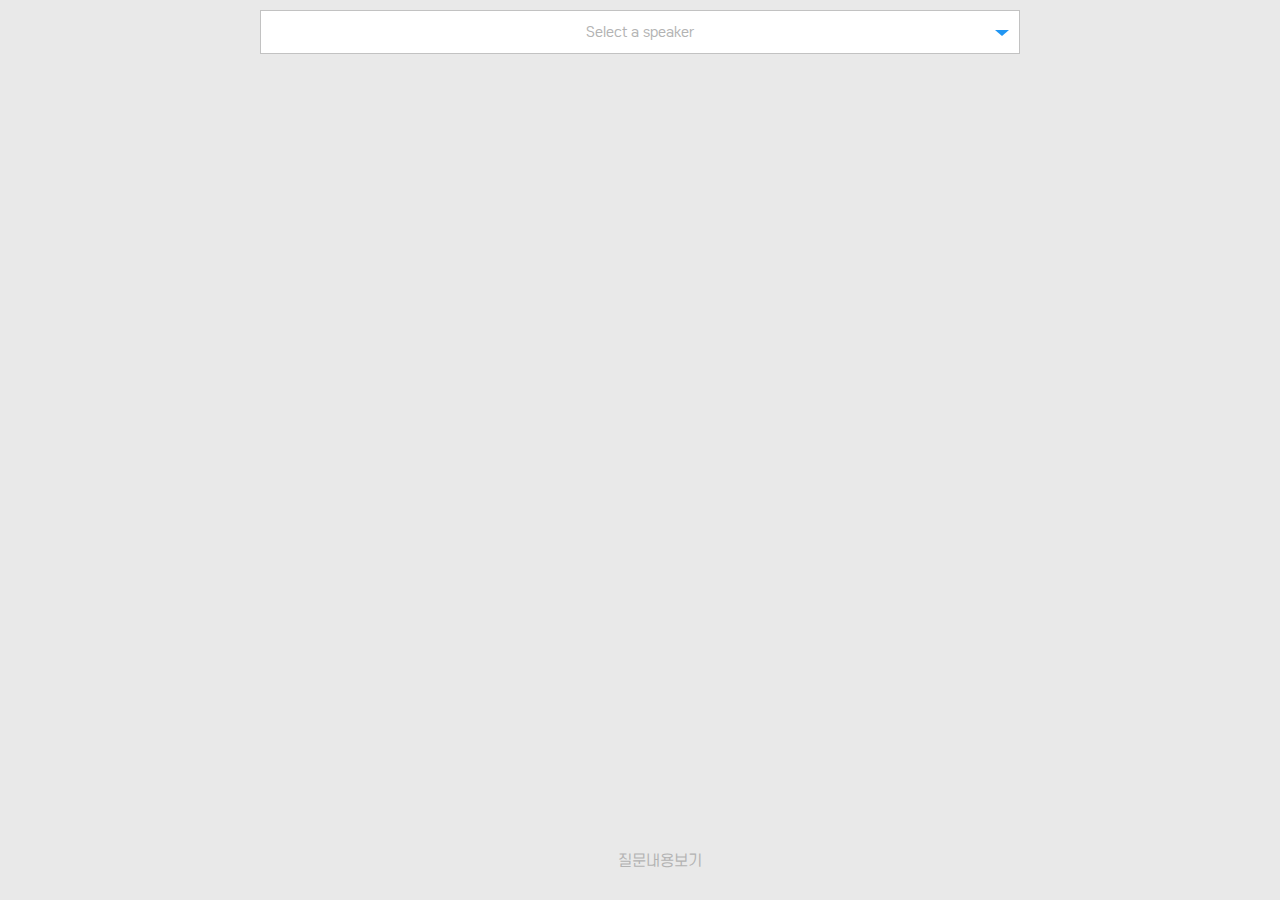
<file: question.html>
<!DOCTYPE html>
<html lang="ko">
  <head>
    <meta charset="utf-8">
    <meta name="viewport" content="width=device-width, initial-scale=1.0">
    <link rel="stylesheet" href="./static/css/common.css">
    <link rel="stylesheet" href="./static/css/main.css?v=201026">
    <title></title>
  </head>
  <body class="body-bg">
    <div class="wrap">
      <div class="wrap_w">
        <div class="select_wrap">
          <div class="select_trigger">
            <span class="select_placeholder">Select a speaker</span>
            <div class="ic_select"></div>
          </div>
          <div class="option_wrap">
            <span class="option_cnt selected" data-value="나대한 교수">나대한 교수</span>
            <span class="option_cnt" data-value="2 교수">2 교수</span>
            <span class="option_cnt" data-value="3 교수">3 교수</span>
          </div>
        </div>
        <button id="btnShowList" class="btn-submit btn_bot js-showPop">질문내용보기</button>
      </div>
      <div class="pop_bg"></div>
      <div class="pop_wrap">
        <div class="pop_content">
          <div class="pop_btn-x">
            <span></span>
          </div>
          <h1 class="h1-pop_title">관리자 코드를 입력하세요.</h1>
          <input type="text" id="codeInput" class="pop_input" placeholder="CODE번호" onKeyup="this.value=this.value.replace(/[^0-9]/g,'');">
          <button id="btnAdmin" class="btn-submit btn-pop_submit">완료</button>
        </div>
      </div>
    </div>
    <script src="./static/lib/jquery-1.12.4.min.js"></script>
    <script src="./static/js/main.js?v=2"></script>
    <script src="./static/js/question.js?v=201026"></script>
  </body>
</html>
</file>
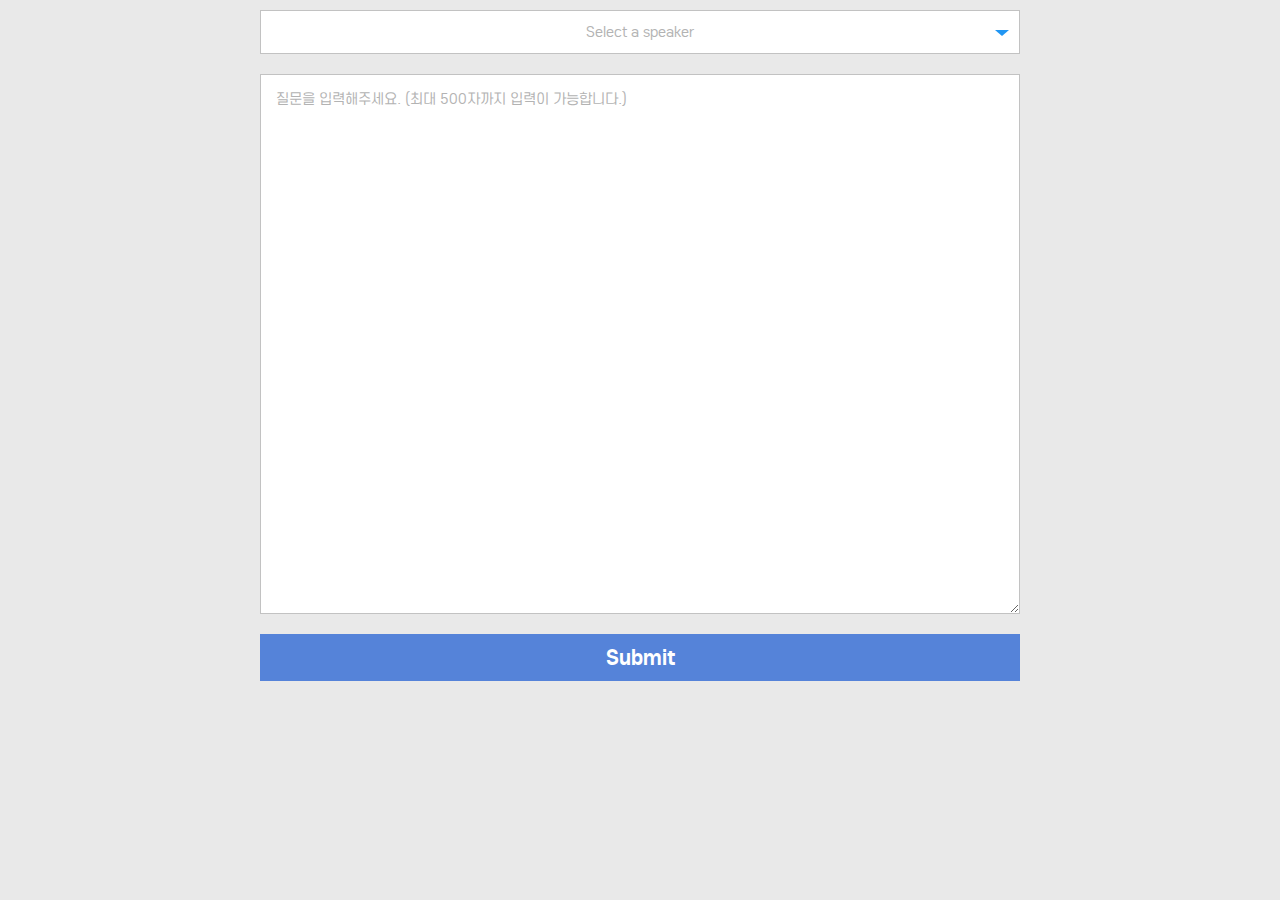
<file: question_write.html>
<!DOCTYPE html>
<html lang="ko">
  <head>
    <meta charset="utf-8">
    <meta name="viewport" content="width=device-width, initial-scale=1.0">
    <link rel="stylesheet" href="./static/css/common.css">
    <link rel="stylesheet" href="./static/css/main.css?v=201026">
    <title></title>
  </head>
  <body class="body-bg" style="position:relative;">
    <div class="wrap">
      <div class="wrap_w" style="margin-top:0;padding-top:10px;">
        <div class="select_wrap">
          <div class="select_trigger">
            <span class="select_placeholder">Select a speaker</span>
            <div class="ic_select"></div>
          </div>
          <div class="option_wrap">
            <span class="option_cnt" data-value="나대한 교수">나대한 교수</span>
            <span class="option_cnt" data-value="2 교수">2 교수</span>
            <span class="option_cnt" data-value="3 교수">3 교수</span>
          </div>
        </div>
        <div class="question_write_wrap">
          <textarea id="content" name="name" class="question_textarea" placeholder="질문을 입력해주세요. (최대 500자까지 입력이 가능합니다.)" maxlength="500"></textarea>
        </div>
        <button id="postQuestion" class="btn-submit">Submit</button>
      </div>
      <div class="pop_bg"></div>
      <div class="pop_wrap not_vc">
        <div class="pop_content">
          <div class="pop_btn-x">
            <span></span>
          </div>
          <h1 class="h1-pop_title"></h1>
          <button class="btn-submit btn-pop_submit" onclick="MainModule.hidePop()">닫기</button>
        </div>
      </div>
    </div>
    <script src="./static/lib/jquery-1.12.4.min.js"></script>
    <script src="./static/js/main.js?v=2"></script>
    <script src="./static/js/question.js?v=201030"></script>
  </body>
</html>
</file>
<file: static/css/common.css>
@font-face {
    font-family: 's-core-dream';
    src: url('../font/scdream4-webfont.woff2') format('woff2'),
         url('../font/scdream4-webfont.woff') format('woff');
    font-weight: 400;
    font-style: normal;
}
@font-face {
    font-family: 's-core-dream';
    src: url('../font/scdream5-webfont.woff2') format('woff2'),
         url('../font/scdream5-webfont.woff') format('woff');
    font-weight: 500;
    font-style: normal;
}
@font-face {
    font-family: 's-core-dream';
    src: url('../font/scdream6-webfont.woff2') format('woff2'),
         url('../font/scdream6-webfont.woff') format('woff');
    font-weight: 600;
    font-style: normal;
}

.pr{position: relative;}
.pa{position: absolute;}
.w-100{width: 100%;}
.w-90{width: 90%;}
.w-80{width: 80%;}
.w-60{width: 60%;}
.w-50{width: 50%;}
.w-48{width: 48%;}
.w-30{width: 30%;}
.w-33{width: 33%;}
.w-22{width: 22%;}
.w-20{width: 20%;}
.mt-10{margin-top: 10px;}
.mt-20{margin-top: 20px;}
.mt-30{margin-top: 30px;}
.mt-50{margin-top: 50px;}
.mt-80{margin-top: 80px;}
.mt-100{margin-top: 100px;}
</file>
<file: static/css/main.css>
*{color:#3a3a3a;}
input[type="text"]{border: 1px solid #c2c2c2;box-sizing: border-box;font-size: 14px;}
*::placeholder{color:#b3b3b3;}
input,button,textarea{font-family: 's-core-dream'}
textarea{border: 1px solid #c2c2c2;box-sizing: border-box;}
button{cursor: pointer;border: none;}
body{margin: 0;padding: 0;font-family: 's-core-dream'}
label{cursor: pointer;}
a{text-decoration: none;}
.body-bg{background-color: #e9e9e9;}
.wrap{max-width: 800px; margin: auto;}
.pop_bg{position: absolute;top: 0;left: 0;right: 0;bottom: 0;background: rgba(0,0,0,0.5);display: none;min-height: 100vh;z-index: 11;}
.pop_wrap{width: 95%; max-width: 700px;display: none;position: absolute;z-index: 12;}
.pop_wrap:not(.not_vc){margin: auto;left: 50%;top: 50%;transform: translate(-50%, -50%);}
.pop_wrap.not_vc{top:0;left: 50%;transform: translate(-50%, 0);}
.pop_content{background-color: #fff;padding: 20px;}
.pop_content .btn-pop_submit{margin-top: 50px;}
.h1-pop_title{font-size: 16px;color: #666666;text-align: center;margin: 50px 0 0 0;font-weight: 400;}
.btn-submit{width: 100%; font-size: 20px;color: #fff;font-weight: 600;border: 0;background: #5583d9; padding: 10px 0;}
.pop_btn-x{text-align: right;font-size: 0;margin-bottom: 10px;}
.pop_btn-x span{width: 20px;height:20px;display: inline-block;background: url('../images/btn_x.png') center no-repeat;background-size: contain;cursor: pointer;}
.pop_input{width:100%; font-size: 16px; padding: 12px;margin: 10px 0 0 0;}
.question_text{height: 45vh;overflow: auto;margin: 20px 0;}
.question_date_text{text-align: right;font-size: 12px;color: #8f8e8e;}
.wrap_w{width: 95%; margin:10px auto; margin-top: 0; padding-top: 10px;}
.wrap_w.not-mt{margin-top: 0;padding-top: 10px;}
.img-ratio_wrap{width: 100%;margin: auto;}
.img-ratio_h{position: relative;overflow: hidden;}
.img-ratio_h img{max-width: 100%;height: auto;}
.btn_bot{position: absolute;width: 95%;bottom: 20px;max-width: 800px;}
.vertical-middle{position: absolute;top: 50%;left: 50%;transform: translate(-50%, -50%);}
/* slect 공통 */
.pop_select_wrap{margin: 10px 0 100px 0;}
.select_wrap{background: #fff; text-align: center;font-size: 14px;box-sizing: border-box;border: 1px solid #c2c2c2;position: relative;}
.select_wrap span{display: block;padding: 12px 0;border-top: 1px solid #c2c2c2;}
.select_placeholder{color: #b3b3b3;}
.select_trigger{position: relative;}
.ic_select{border-color: #2196F3 transparent transparent transparent;border-style: solid;border-width: 6px 7px 0 7px;height: 0;right: 10px;margin-left: -4px;margin-top: -2px;position: absolute;top: 50%;width: 0;}
/* .ic_select{position: absolute;width: 20px;height:10px;background: url('../images/ic_select.png') center no-repeat;background-size: 20px;right: 0;top: 50%;transform: translate(-50%,-50%);} */
.open .ic_select{transform: rotate( 180deg ) translate(50%,50%);}
.option_wrap{display: none;position: absolute;left: -1px;right: -1px;background: #fff;border: 1px solid #c2c2c2; border-top: 0;z-index: 1;max-height: 60vh;overflow: auto;}
.option_wrap a{text-decoration: none;}
.select_trigger span{border-top: 0;}
.option_cnt:hover,
.option_cnt.selected{background-color: #e1f8ff;}
/* ab list 공통 */
.date_cnts label:focus,*:focus {
    outline: 0;
}
.ab_table{width: 100%;}
.ab_table td:nth-child(1){width: 40px;text-align: center;}
.ab_like{vertical-align: top;padding-top: 3px;}
.ab_table td:nth-child(2){padding-left: 10px;}
.ab_table td:nth-child(3){width:15px;}
.ab_cnt{background: #fff 97% no-repeat;background-size: 12px;padding: 10px;cursor: pointer;border-bottom: 1px solid #e9e9e9;}
/* .sesstion_content .ab_cnt:last-child{margin-bottom: 10px;} */
/* .ab_cnt:not(.not-bg){background-image: url('../images/ic_arrow.png');} */
.ab_title-h1,
.ab_name-h2{margin: 0;font-size: 13px; color: #5583d9;font-weight: 500;}
.ab_subname{color:#8f8e8e;font-weight:400; font-size: 14px;}
.ab_title-h1{white-space: normal;max-height: 36px;overflow: hidden;text-align: left; word-wrap: break-word; display: -webkit-box; -webkit-line-clamp: 2; -webkit-box-orient: vertical;}
.ab_info_wrap{padding-top: 7px;}
.ab_name-h2{color: #3a3a3a;font-weight: 600; font-size: 16px;}
p.ab_info{margin: 6px 0 0 0; font-size: 12.5px;line-height: 18px;}
.ab_time{font-size: 12px; color: #8f8e8e;}
.btn_alarm_wrap{vertical-align: top;padding-top: 15px;font-size: 0;cursor: pointer;}
.btn_alarm{display: inline-block;width: 30px;height: 30px;background: url('../images/btn_alarm_off.png') center no-repeat; background-size: 30px;}
.txt_alarm{display: inline-block;color: #bababa;font-size: 12px;margin-top: 3px;}
.active .btn_alarm{background-image: url('../images/btn_alarm_on.png');}
.active .txt_alarm{color: #678fdb;}

/* login */
.login-input_wrap{margin: 50px 0 0 0;}
.login-input_wrap input{width: 100%;height: 45px;padding: 5px 0 0 14px;}
.login-input_cnt{margin-bottom: 40px;position: relative;}
.login-input_cnt:last-child{margin: 0;}
.login-input_wrap input+label{position: absolute;font-size: 20px;color: #5583d9;background-color: #fff;padding: 2px 5px;top: -15px;left: 10px;}
/* ab_list */
@keyframes bounce {
  from {transform: translate(-50%,-5px);}
  to {transform: translate(-50%,-8px);}
}
@-webkit-keyframes bounce {
  from {transform: translate(-50%,-5px);}
  to {transform: translate(-50%,-8px);}
}
.top-fixed-menu{padding: 10px 0; background: #fff;position: fixed;z-index: 10;width:100vw;max-width: 800px;top:0;}
.date_wrap{background: #fff;width: 95%;margin: auto; margin-top: 5px;position: relative;max-height: 160px;overflow: auto;font-size: 13px;}
.date_wrap input[type="radio"]{display: none;}
.date_wrap::-webkit-scrollbar {width: 3px;height: 2px;}
.date_wrap::-webkit-scrollbar-thumb {background: #a9a9a9;}

/* .date_cnt{padding: 15px 20px; border-bottom: 1px solid #c2c2c2; display: block; background: url('../images/ic_check_off.png') 97% no-repeat;background-size: 30px;font-size: 16px;} */
.date_cnts{display: table;table-layout: fixed;overflow-x: auto;white-space: nowrap;}
.date_cnt{display: table-cell;width: 70px;vertical-align: middle;text-align: center;padding: 15px 10px;}
.date_cnts input[type="radio"]:checked+.date_cnt span{color:#00b0f0;}
.date_cnts input[type="radio"]:checked+.date_cnt{border-bottom: 2px solid #00b0f0;}
/* .date_cnts input[type="checkbox"]:checked+.date_cnt{background-image: url('../images/ic_check_on.png');background-size: 30px;} */
.date_cnt.active{background-color: #e1f8ff;}
.date_cnt.active span::after{content: 'TODAY';font-size: 13px;color: #f4b200;margin-left: 5px;}
.date_cnts .date_cnt:last-child{border: none;}
.ic_scroll{height: 15px;position: absolute;bottom: 0;left: 50%;transform: translate(-50%, -50%);animation: bounce 1s infinite alternate;
  -webkit-animation: bounce 1s infinite alternate;font-size: 12px; background: #fff;}
.search_contain{background: #fff;padding: 2px 14px 10px 14px;}
.search_wrap{position: relative;}
.search_wrap input{width: 100%;font-size: 13px; text-align: center;padding: 10px 0;border-radius: 8px;}
.search_wrap button{position: absolute;top: 0;bottom: 0;width: 50px;right: 0;background: transparent url('../images/btn_search.png') center no-repeat;background-size: 25px;}
.speaker_wrap .speaker_search_wrap .search_wrap{float: right;width: auto;margin: 0;}
.search_wrap button.search_pop-btn{position: static;height: 28px; width: 28px;background-color: #fff; border-radius: 5px;background-size: 20px;}
.session_l_title,
.fixed-menu{display: table;width: 100%;background: #fff;box-sizing: border-box; /* border-bottom: 1px solid #aaa;*/}
.session_title{position: relative;vertical-align: middle;}
.session_l_title .session_title,
.fixed-menu .session_title{padding-left: 15px!important;}
.fixed-menu .session_arrow{display: none!important;}

.session_title::before,
.session_m_title .session_title::after{position: absolute;content: '';width: 10px;display: inline-block;top:0;background: #aaa;}
.session_l_title .session_title::before,
.fixed-menu .session_title::before{background: #00b0f0;left: 0;bottom:0;}
.session_m_title .session_title::before{background: rgb(0, 176, 240,0.4);left: -10px;bottom:-1px;}
.session_m_title .session_title::after{background: rgba(151,151,151,0.5);left: -10px;bottom:-1px;}
/* .session_l_title .session_title::before,
.fixed-menu .session_title::before{content: '';display: inline-block;width:10px; height:100%;position: relative;} */
.session_l_title{margin-top: 10px;}
.fixed-menu{position: fixed;top: 0;z-index: 1;max-width: 800px;}
/* .fixed-menu .session_title span{color: #fff;} */
.session_title,
.sesstion_btn,
.session_arrow{display: table-cell;padding: 10px;}
.session_title span{display: block; color: #505661; font-size: 12px;}
.session_title span:first-child{font-size: 14px;margin-bottom: 4px;}
.session_l_title span:first-child,
.session_m_title span:first-child{font-weight: 500;}
/* .session_l_title .session_title span{color: #fff;} */
.session_l_title .session_title span:last-child{color: #656565;}
.session_only_title{height: 40px;vertical-align: middle;}
.sesstion_btn{vertical-align: middle;font-size: 0;width: 30px;}
.session_m_title.hide+.session_content_wrap,
.session_l_title.hide+.content_m_wrap{display: none;}
.session_m_title.hide .session_arrow,
.session_l_title.hide .session_arrow{transform: rotate(0);}
.session_arrow{width: 20px; background: url('../images/ic_bot_arrow.png') center no-repeat; background-size: 20px;transform: rotate(180deg);}
.session_arrow.right_arrow{background-image: url('../images/ic_right_arrow.png');background-size: 10px; transform: rotate(0);}
.session_l_title .sesstion_btn span,
.fixed-menu .sesstion_btn span{display: inline-block; width: 30px;height: 30px;background: url('../images/btn_session_up.png') center no-repeat;background-size: contain;}
.session_m_title{background: #fff; display: table;width:95%;margin-left: 5%;border-bottom: 1px solid #e9e9e9;margin-top: 10px;}
.session_m_title .sesstion_btn span{display: inline-block; width: 30px;height: 30px;background: url('../images/btn_session_down.png') center no-repeat;background-size: contain;}
.session_content_wrap{margin-left: 5%;width: 95%;}
.tab_wrap{width: 100%;font-size: 0;display: table;table-layout: fixed;border-bottom: 2px solid #00b0f0;overflow:hidden;border-radius: 8px 8px 0 0;}
.tab_wrap>*{display: table-cell; width:33.3%;font-size: 13px; text-align: center;vertical-align: middle;position: relative;word-break: break-word;}
.tab_wrap a.active,
.tab_wrap a:hover{color:#fff;border-top-left-radius: 10px;border-top-right-radius: 10px;background: #00b0f0;}
/* 0401 탭 스타일을 위해 추가된 영역 시작*/
.tab_wrap a.active>span,
.tab_wrap a:hover>span{
  background:pink;
  position:relative;
  display:block;
  padding: 10px 5px;
  width:80%;margin:auto;
}
.tab_wrap a.active>span:before,
.tab_wrap a:hover>span:before{
  left: -17px;
  -webkit-transform: skew(-25deg, 0deg);
  transform: skew(-25deg, 0deg);
  border-radius: 8px 0 0 0;
}
.tab_wrap a.active>span:after,
.tab_wrap a:hover>span:after{
    right: -17px;
    -webkit-transform: skew(25deg, 0deg);
    transform: skew(25deg, 0deg);
    border-radius: 0 8px 0 0;
}
.tab_wrap a.active>span:before,
.tab_wrap a.active>span:after,
.tab_wrap a:hover>span:before,
.tab_wrap a:hover>span:after{
    display: block;
    content: " ";
    position: absolute;
    top: 0;
    height: 100%;
    width: 33px;
    background-color: pink;
    z-index: -1;
}

.tab_wrap a:first-child>span:before{
  transform: skew(0) !important;
}
.tab_wrap a:last-child>span:after{
  transform: skew(0) !important;
}
/* 0401 탭 스타일을 위해 추가된 영역 종료*/


/* .tab_wrap a:first-child:hover::after,.tab_wrap a.active:first-child::after,
.tab_wrap a:nth-child(2):hover::after,.tab_wrap a.active:nth-child(2)::after,
.tab_wrap a:last-child:hover::after,.tab_wrap a.active:last-child::after
{background: #00b0f0;position: absolute;left: 0;bottom: 2px;right: 0;z-index: -1;width: 100%;height: 100%;border-top-left-radius: 8px;border-top-right-radius: 8px;content: "";-webkit-transition: all .2s ease;-o-transition: all .2s ease;transition: all .2s ease;
-webkit-transform: perspective(5px) rotateX(2deg);-webkit-transform-origin: bottom;-moz-transform: perspective(5px) rotateX(2deg);-moz-transform-origin: bottom;transform: perspective(5px) rotateX(2deg);color: }
.tab_wrap a:first-child:hover::after,
.tab_wrap a.active:first-child::after{transform-origin: left;}
.tab_wrap a:nth-child(2):hover::after,
.tab_wrap a.active:nth-child(2)::after{transform-origin: center;}
.tab_wrap a:last-child:hover::after,
.tab_wrap a.active:last-child::after{transform-origin: right;} */
/* .tab_wrap a{display: table-cell;width: 50%;box-sizing: border-box;background-color: #c7cfde;font-size: 15px;text-align: center;vertical-align: middle;padding: 10px 5px;}
.tab_wrap a.active{background-color: #5583d9;color: #fff;font-weight: 500;} */
.no-result-bg{height: 50vh; background: url('../images/bg_no_result.png') no-repeat center; background-size: 40%;}
/* question_list */
.question_cnt{background: #fff; padding: 10px;margin-bottom: 10px;}
.question_cnt:last-child{margin-bottom: 0;}
.question_table{width: 100%;}
.question_name{font-size: 16px; color: #5583d9; font-weight: 600;}
.question_ic-del{display: inline-block;background: url('../images/btn_delete.png') center no-repeat;background-size: contain;width:30px;height:30px;cursor: pointer;}
.question_table td:first-child{width: 50px;}
.question_table td:nth-child(2){padding-left: 10px;}
.question_table td:nth-child(3){width:30px;font-size: 0;text-align: center;}
.question_content-txt{font-size: 14px; padding: 15px 0 20px 0;}
.question_date-txt{text-align: right; color: #8f8e8e;font-size: 12px;}
.ab_list_wrap{background:#e9e9e9;padding: 10px 0 0 20px 0;}
/* ab_detail */
.detail_wrap{background: #fff; padding: 20px;min-height: 80vh;}
.like_wrap{text-align: right;font-size: 0;margin-bottom: 5px;}
.btn_like{display: inline-block;width: 25px; height: 25px;background: url('../images/btn_like_off.png') center no-repeat; background-size: 25px;cursor: pointer;}
.btn_like.active{background-image: url('../images/btn_like_on.png');}
.detail_title{font-size: 16px;color: #678fdb;font-weight: 500;margin: 0; margin-bottom: 8px;}
.hr-division{border: 0;border-bottom: 1px solid #c2c2c2; margin: 20px 0;}
.detail_content_wrap{font-size: 14px;}
.ab_table_detail td:nth-child(1){width: 30%;}
.ab_table_detail td:nth-child(2){vertical-align: top;}
.detail_wrap .ab_time{display: block;margin-top: 8px;}
/* question_write */
.question_write_wrap{font-size: 0; margin: 20px 0;}
.question_textarea{width: 100%; height: 60vh;padding: 15px;font-size: 14px;}
/* speaker_detail */
.speaker_ab_wrap{margin-top: 20px;}
.speaker_ab_wrap .ab_title-h1,
.speaker_ab_wrap .ab_name-h2,
.speaker_ab_wrap .ab_info{padding-right: 20px;}
.speaker_ab_wrap .ab_title-h1{margin-bottom: 15px;}
.ic-file{height: 22px; background: url('../images/ic_paper.png') 100% no-repeat;background-size: 22px;margin-bottom: 10px;}
/* speaker list */
 .speaker_search_wrap{font-size: 0;position: relative;/*margin-top: 20px;*/}
.speaker_search_wrap input,
.select_term_wrap input[type="radio"]{display: none;}
.speaker_search_wrap .btn-all,
.speaker_search_wrap .btn-sel_term{padding: 0;font-size: 0;width:70px; height: 28px;display: inline-block;}
.speaker_search_wrap .btn-all{background: url('../images/btn_sel_all_off.png') center no-repeat; background-size: contain;}
.speaker_search_wrap .btn-sel_term{background: url('../images/btn_sel_term_off.png') center no-repeat; background-size: contain;}
#all:checked+label{background-image: url('../images/btn_sel_all_on.png');}
#selTerm:checked+label{background-image: url('../images/btn_sel_term_on.png');}
/* #selTerm:checked~.select_term_wrap{display: block;} */
.speaker_search_wrap label img{width: 100%;}
.btn-sel_term{margin-left: 8px;}
.select_term_wrap{background: #fff;padding-bottom: 30px;width: 95%;margin: auto;margin-top: 20px;max-height: 40vh;overflow: auto;}
.select_term_wrap label{font-size: 14px; display: inline-block;text-align: center;width: 30px; height: 30px; line-height: 30px; border: 1px solid #c2c2c2;margin: 10px 0 0 10px;}
.select_term_wrap input[type="radio"]:checked+label{background-color: #f9d815;}
.selected_txt{display: inline-block;width: 20px;height: 20px;text-align: center;line-height: 20px;background-color: #f9d815;font-size: 14px;border-radius: 100%;vertical-align: bottom;margin: 0 0 4px 4px;}
.selected_txt.input_txt{width: auto;padding: 0 5px; border-radius: 3px;}
.speaker_wrap .search_wrap{width: 100%;}
.speaker_cnt_wrap{background-color: #fff;margin-top: 10px;}
.hr-term{margin-top: 10px;border: 0;border-bottom: 1px solid #c2c2c2;}
.speaker_cnt_wrap .ab_cnt{border-bottom: 1px solid #c2c2c2; margin-bottom: 0;}
.speaker_cnt_wrap .ab_table td:nth-child(3){padding-right: 20px;}
.circle-cnt_num{display: inline-block;width: 22px;height:22px;line-height: 22px;text-align: center;box-sizing: border-box;border: 1px solid #5583d9;color: #5583d9;border-radius: 100%;font-size: 12px;}
.bg-order{background-color: #fffce6;}
/* index loading */
.lds-ring {display: inline-block;position: relative;width: 80px;height: 80px;}
.lds-ring div {box-sizing: border-box;display: block;position: absolute;width: 64px;height: 64px;margin: 8px;border: 8px solid #fff;border-radius: 50%;animation: lds-ring 1.2s cubic-bezier(0.5, 0, 0.5, 1) infinite;border-color: #5583d9 transparent transparent transparent;}
.lds-ring div:nth-child(1) {animation-delay: -0.45s;}
.lds-ring div:nth-child(2) {animation-delay: -0.3s;}
.lds-ring div:nth-child(3) {animation-delay: -0.15s;}
@keyframes lds-ring {
  0% {
    transform: rotate(0deg);
  }
  100% {
    transform: rotate(360deg);
  }
}
/* category별로 볼 때 상세 리스트 페이지 */
.animation_wrap{width: 100vw; transition:all 0.3s;-webkit-transition:all 0.3s;margin-left: 100vw;}
/* .animation_wrap.right{} */
.animation_wrap.left{margin-left: 0;}
.cat_contents .session_m_title{width: 100%; margin-left: 0;}
.cat_contents .session_m_title .session_title{padding-left: 20px;}
.cat_contents .session_m_title .session_title::before{left: 0;}
.cat_contents .session_m_title .session_title::after{left: 0;}
.cat_title{background: #5583d9;padding: 10px 0; margin: 0 0 10px 0;}
.cat_title h1{margin: 0; text-align: center;color:#fff;font-size: 26px;}

#btnShowList{background: none; color: #b3b3b3;font-size: 15px;font-weight: 400;}
#btnShowList:hover,
#btnShowList:active{text-decoration: underline;}

@media (min-width:420px) {
  .tab_wrap a.active>span::before,
  .tab_wrap a:hover>span::before{
    left:-25px;
  }
  .tab_wrap a.active>span::after,
  .tab_wrap a:hover>span::after{
    right:-25px;
  }
}
@media (min-width:426px) {
  .tab_wrap a.active>span::before,
  .tab_wrap a:hover>span::before{
    left:-30px;
  }
  .tab_wrap a.active>span::after,
  .tab_wrap a:hover>span::after{
    right:-30px;
  }
}
</file>
